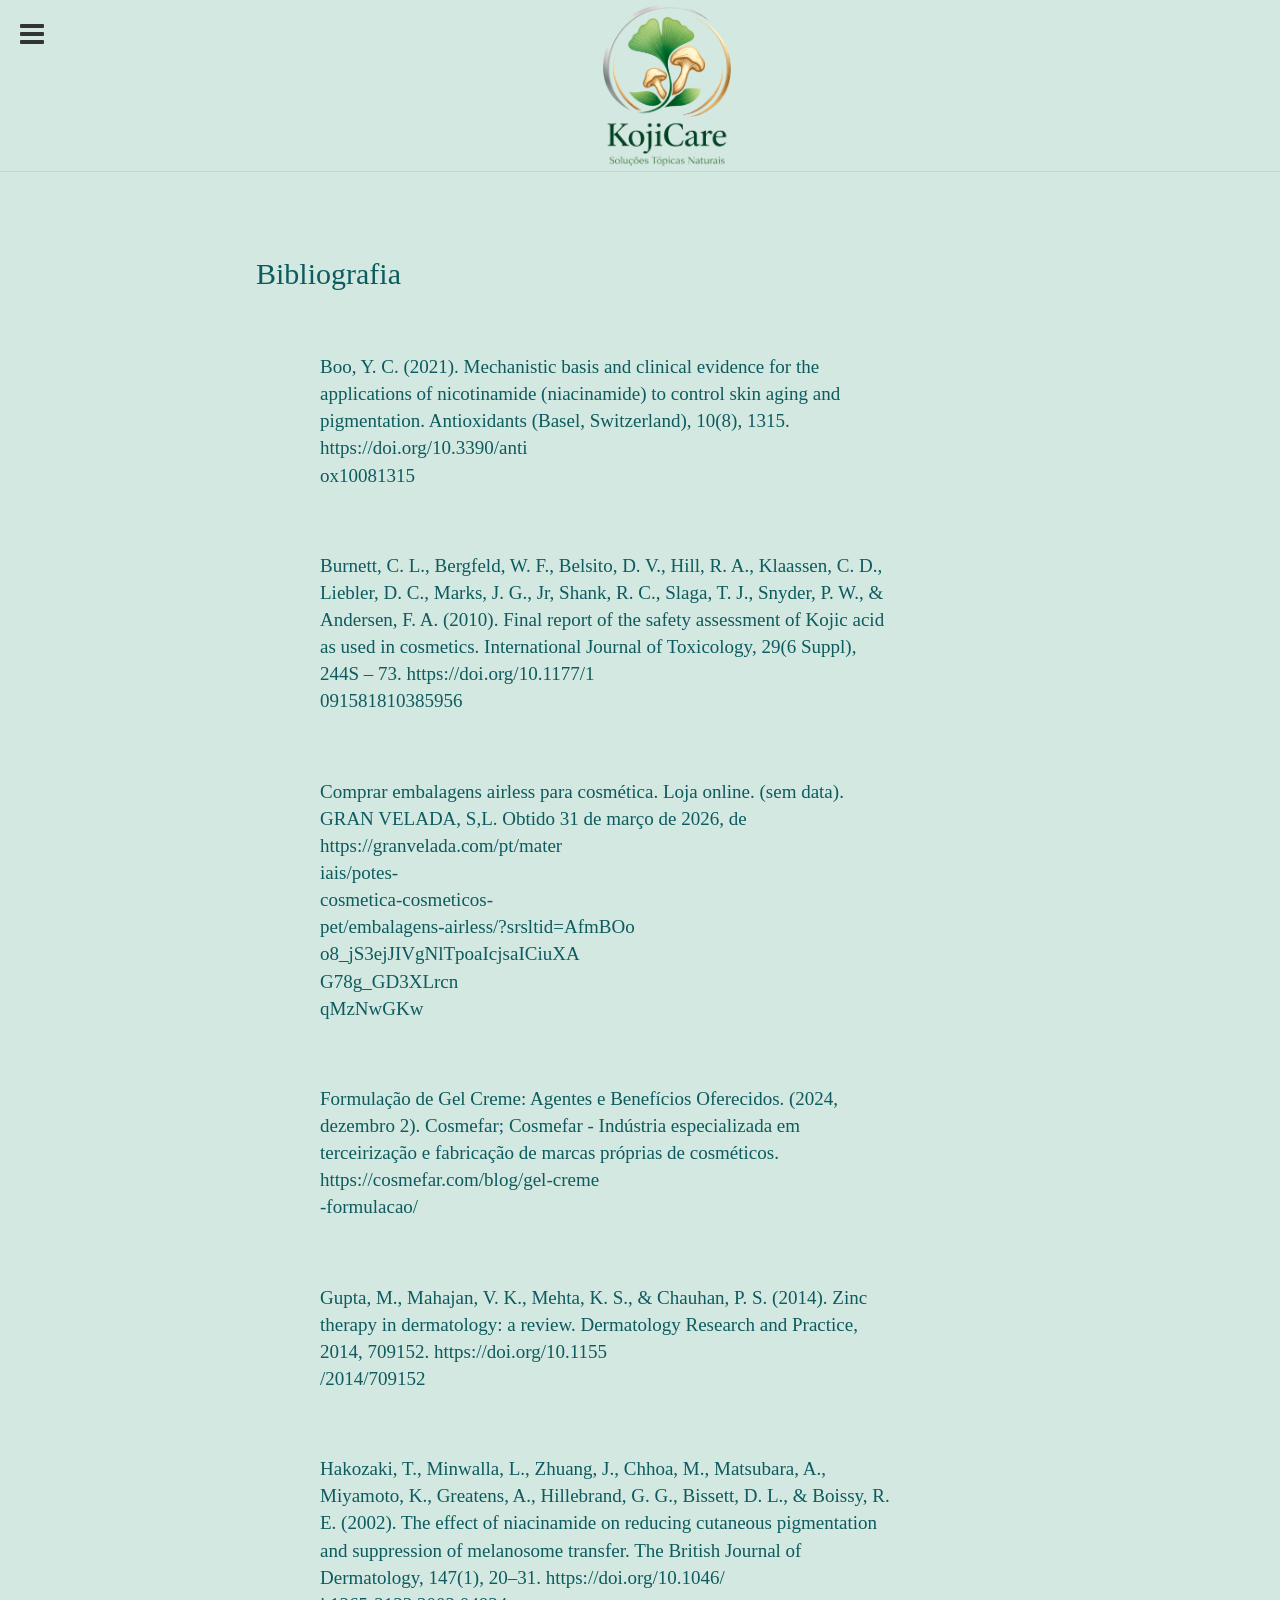
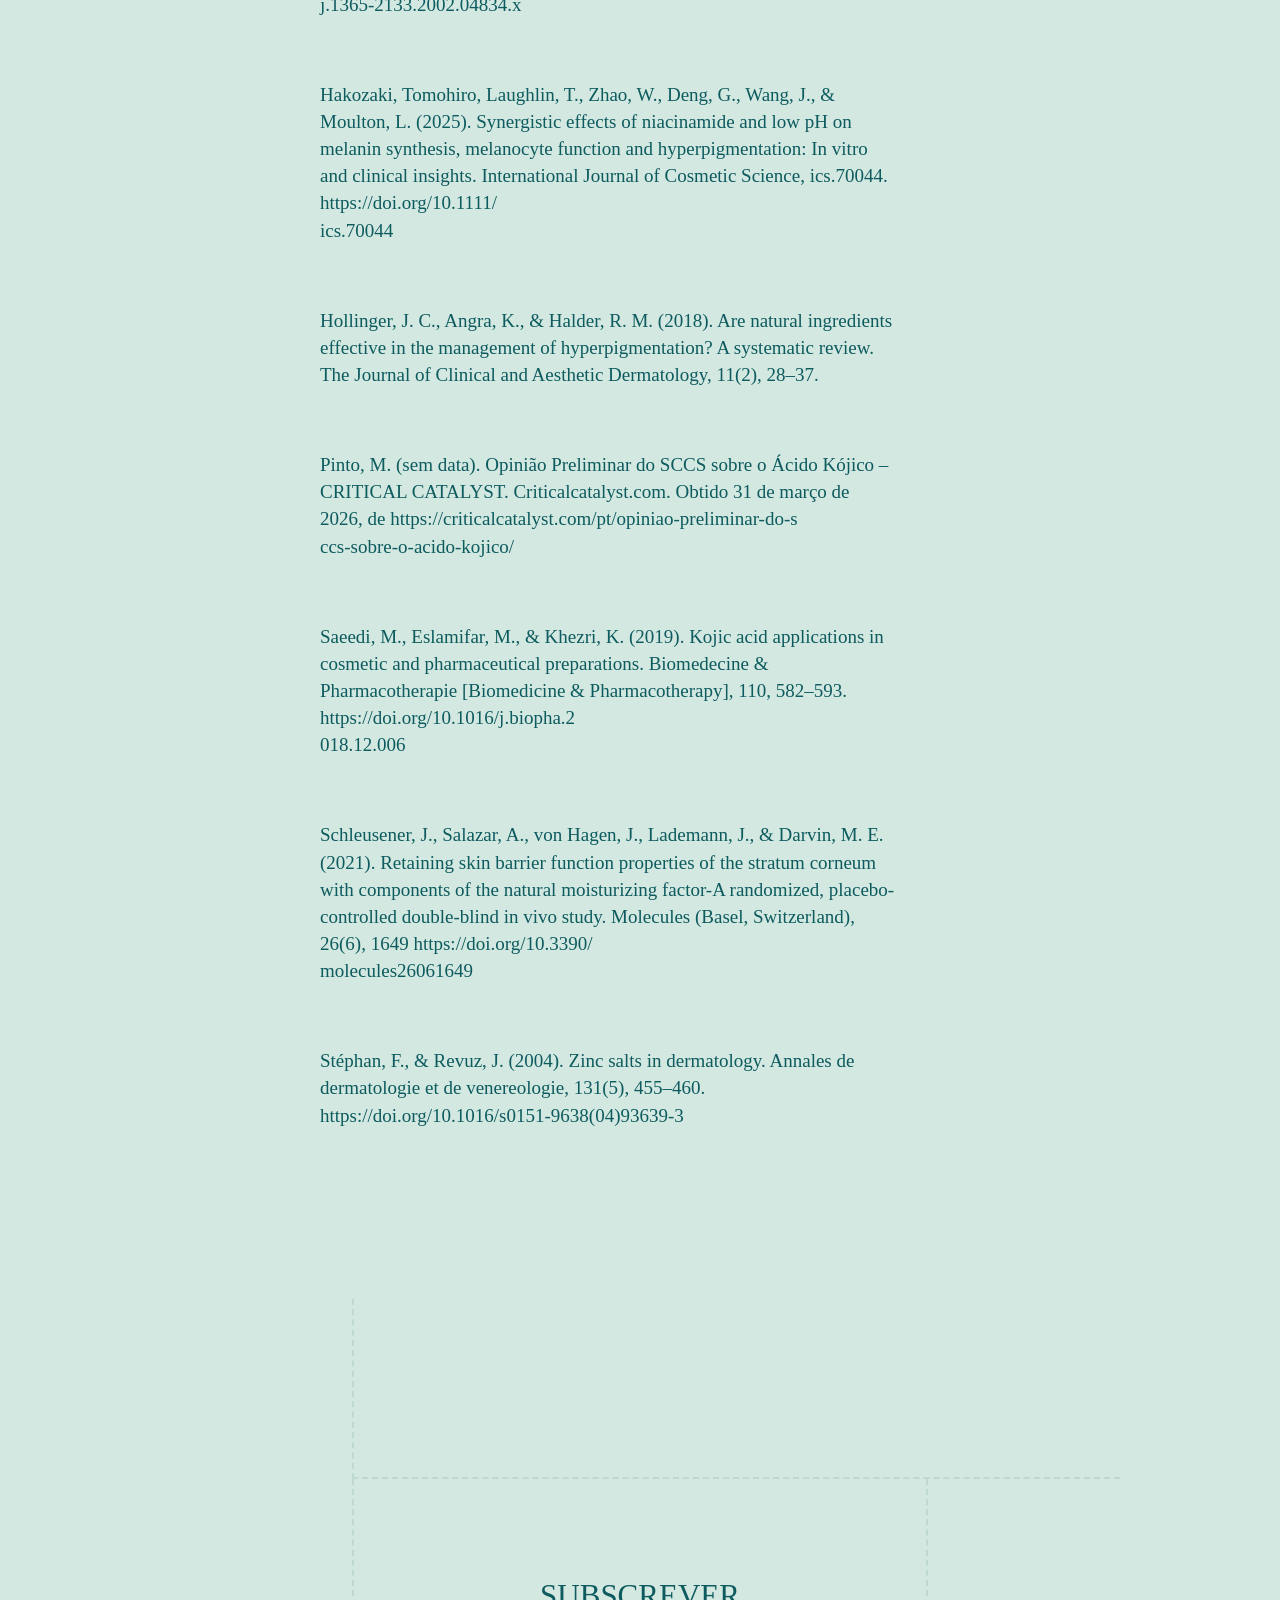
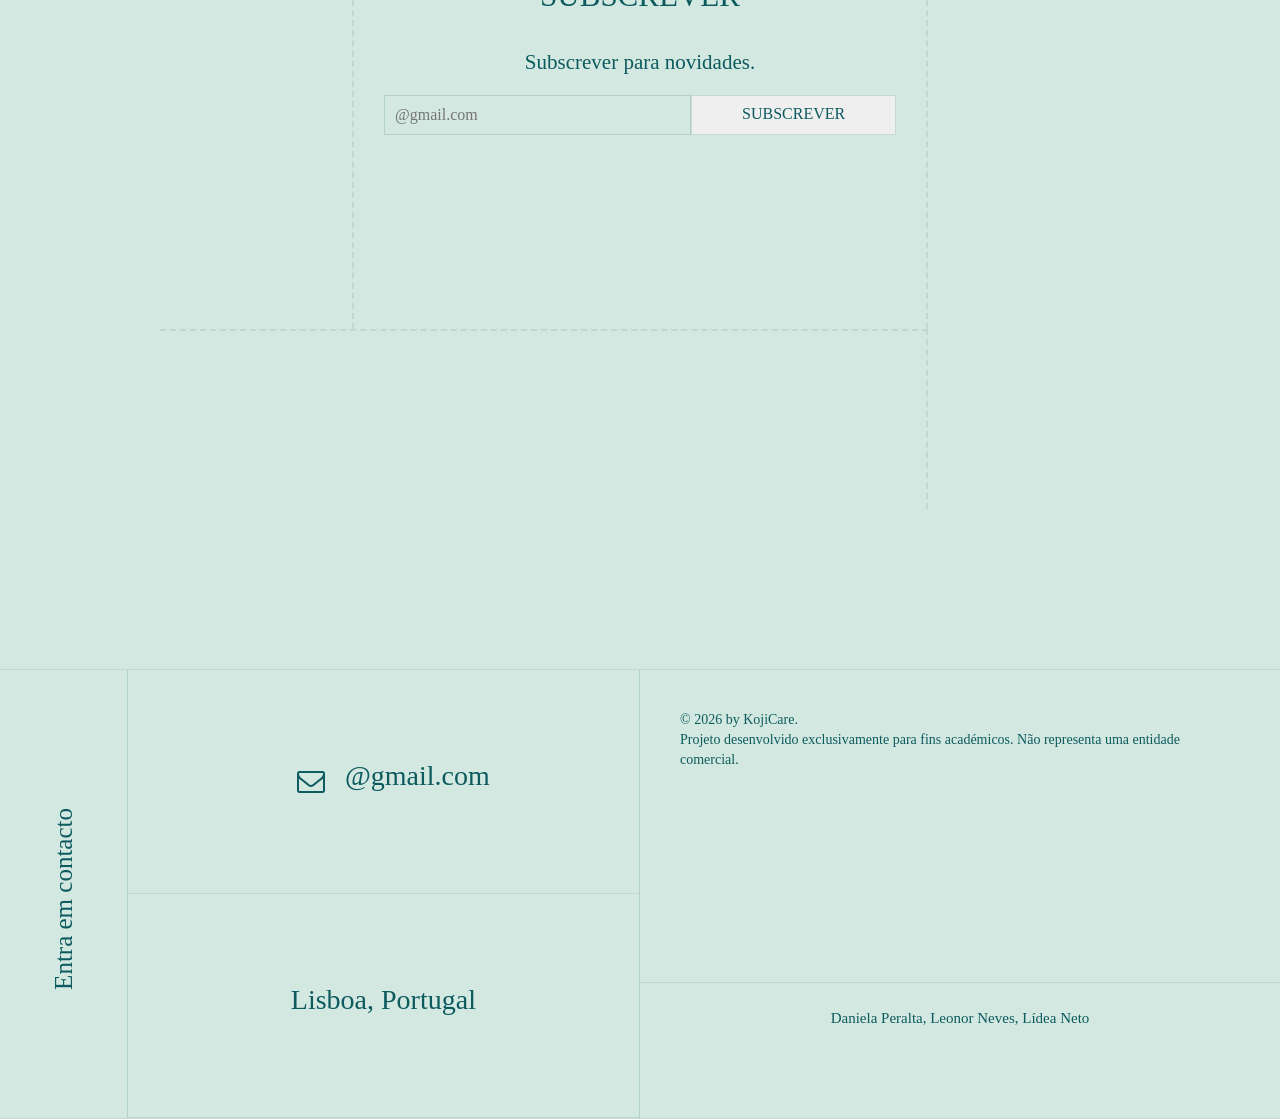
<file: bio.html>
<!DOCTYPE html>
<html>
<head>
    <title>Arc</title>
    <meta charset="utf-8">
    <link  rel="stylesheet" href="style.css">
    <meta name="viewport" content="width=device-width, initial-scale=1.0">
  
</head>
<body>



<link rel="stylesheet" href="https://maxcdn.bootstrapcdn.com/bootstrap/3.4.1/css/bootstrap.min.css">

<link rel="stylesheet" href="https://cdnjs.cloudflare.com/ajax/libs/font-awesome/4.7.0/css/font-awesome.min.css">

<script src="https://ajax.googleapis.com/ajax/libs/jquery/3.5.1/jquery.min.js"></script>


<script src="https://maxcdn.bootstrapcdn.com/bootstrap/3.4.1/js/bootstrap.min.js"></script>
 
  
<div class="mainbody">	
<div class="header">
    
		<div class="up">
      		<div class="fa fa-bars" id="open"></div>
      			<div class="brand">
      			<a href="index.html"><img  class="ui"  src="ChatGPT Image 2_04_2026, 03_53_23.png"></a>
      		</div>	
             
		</div>
           
		<div class="sidemenu"  id="mySidenav">
			<span class="fa fa-times" id="close"></span>
			
  				<a href="Descrição.html">Descrição técnica do produto</a>
  				<a href="ingredientes.html">Ingredientes</a>
  				<a href="produ.html">Produção</a>
                <a href="bio.html">Bibliografia</a>
  				<div class="copy">
  				<p>
  						© 2026 by KojiCare. <br> Projeto desenvolvido exclusivamente para fins académicos. Não representa uma entidade comercial.
  				</p>
  				
  			</div>
  		</div>
        
  		<div class="topcontent">
  		
  				</div>
  			</div>
              
  			<div class="lastconent">
               
  				
	</div>



       



  <div class="coco lo"style="  margin-top: 20%; ;">
      <h2  style="  margin-left: 20%; color:  #0d5b5f;"> Bibliografia</h2>
      <p style=" width: 45vw; margin-top: 7vh; margin-left: 25%; font-size: 19px; color:  #0d5b5f;">
				Boo, Y. C. (2021). Mechanistic basis and clinical evidence for the applications of nicotinamide (niacinamide) to control skin aging and pigmentation. Antioxidants (Basel, Switzerland), 10(8), 1315. https://doi.org/10.3390/anti<br>ox10081315
</p>
 <p style=" width: 45vw; margin-top: 7vh; margin-left: 25%; font-size: 19px; color:  #0d5b5f;">
				Burnett, C. L., Bergfeld, W. F., Belsito, D. V., Hill, R. A., Klaassen, C. D., Liebler, D. C., Marks, J. G., Jr, Shank, R. C., Slaga, T. J., Snyder, P. W., & Andersen, F. A. (2010). Final report of the safety assessment of Kojic acid as used in cosmetics. International Journal of Toxicology, 29(6 Suppl), 244S – 73. https://doi.org/10.1177/1<br>091581810385956</p>
 <p style=" width: 45vw; margin-top: 7vh; margin-left: 25%; font-size: 19px; color:  #0d5b5f;">
				Comprar embalagens airless para cosmética. Loja online. (sem data). GRAN VELADA, S,L. Obtido 31 de março de 2026, de https://granvelada.com/pt/mater<br>iais/potes-<br>cosmetica-cosmeticos-<br>pet/embalagens-airless/?srsltid=AfmBOo<br>o8_jS3ejJIVgNlTpoaIcjsaICiuXA<br>G78g_GD3XLrcn<br>qMzNwGKw
</p>
 <p style=" width: 45vw; margin-top: 7vh; margin-left: 25%; font-size: 19px; color:  #0d5b5f;">
				Formulação de Gel Creme: Agentes e Benefícios Oferecidos. (2024, dezembro 2). Cosmefar; Cosmefar - Indústria especializada em terceirização e fabricação de marcas próprias de cosméticos. https://cosmefar.com/blog/gel-creme<br>-formulacao/
</p>

 <p style=" width: 45vw; margin-top: 7vh; margin-left: 25%; font-size: 19px; color:  #0d5b5f;">
				Gupta, M., Mahajan, V. K., Mehta, K. S., & Chauhan, P. S. (2014). Zinc therapy in dermatology: a review. Dermatology Research and Practice, 2014, 709152. https://doi.org/10.1155<br>/2014/709152

</p>
<p style=" width: 45vw; margin-top: 7vh; margin-left: 25%; font-size: 19px; color:  #0d5b5f;">
				Hakozaki, T., Minwalla, L., Zhuang, J., Chhoa, M., Matsubara, A., Miyamoto, K., Greatens, A., Hillebrand, G. G., Bissett, D. L., & Boissy, R. E. (2002). The effect of niacinamide on reducing cutaneous pigmentation and suppression of melanosome transfer. The British Journal of Dermatology, 147(1), 20–31. https://doi.org/10.1046/<br>j.1365-2133.2002.04834.x


</p>

<p style=" width: 45vw; margin-top: 7vh; margin-left: 25%; font-size: 19px; color:  #0d5b5f;">
				Hakozaki, Tomohiro, Laughlin, T., Zhao, W., Deng, G., Wang, J., & Moulton, L. (2025). Synergistic effects of niacinamide and low pH on melanin synthesis, melanocyte function and hyperpigmentation: In vitro and clinical insights. International Journal of Cosmetic Science, ics.70044. https://doi.org/10.1111/<br>ics.70044

</p>

<p style=" width: 45vw; margin-top: 7vh; margin-left: 25%; font-size: 19px; color:  #0d5b5f;">
			Hollinger, J. C., Angra, K., & Halder, R. M. (2018). Are natural ingredients effective in the management of hyperpigmentation? A systematic review. The Journal of Clinical and Aesthetic Dermatology, 11(2), 28–37.
</p>

<p style=" width: 45vw; margin-top: 7vh; margin-left: 25%; font-size: 19px; color:  #0d5b5f;">
			Pinto, M. (sem data). Opinião Preliminar do SCCS sobre o Ácido Kójico – CRITICAL CATALYST. Criticalcatalyst.com. Obtido 31 de março de 2026, de https://criticalcatalyst.com/pt/opiniao-preliminar-do-s<br>ccs-sobre-o-acido-kojico/

</p>
<p style=" width: 45vw; margin-top: 7vh; margin-left: 25%; font-size: 19px; color:  #0d5b5f;">
			Saeedi, M., Eslamifar, M., & Khezri, K. (2019). Kojic acid applications in cosmetic and pharmaceutical preparations. Biomedecine & Pharmacotherapie [Biomedicine & Pharmacotherapy], 110, 582–593. https://doi.org/10.1016/j.biopha.2<br>018.12.006


</p>

<p style=" width: 45vw; margin-top: 7vh; margin-left: 25%; font-size: 19px; color:  #0d5b5f;">
			Schleusener, J., Salazar, A., von Hagen, J., Lademann, J., & Darvin, M. E. (2021). Retaining skin barrier function properties of the stratum corneum with components of the natural moisturizing factor-A randomized, placebo-controlled double-blind in vivo study. Molecules (Basel, Switzerland), 26(6), 1649 https://doi.org/10.3390/<br>molecules26061649


</p>

<p style=" width: 45vw; margin-top: 7vh; margin-left: 25%; font-size: 19px; color:  #0d5b5f;">
			Stéphan, F., & Revuz, J. (2004). Zinc salts in dermatology. Annales de dermatologie et de venereologie, 131(5), 455–460. https://doi.org/10.1016/s0151-9638(04)93639-3


</p>
</div>

  

<!-- --------------------------------------------------NEWS LETTER--------------------------------------------------------- -->
<div class="newsletter">
	<div class="newsleft">
		<div class="insideleft">
			<div></div>
			<div></div>
		</div>
		<div class="insideleft1">
			<div></div>
			<div>
				<h2>SUBSCREVER</h2>
				<span>Subscrever para novidades.
				</span>
				<div>
					<input type="text" name="text1" placeholder="@gmail.com">
					<button>SUBSCREVER</button>
				</div>
			</div>
			<div></div>
		</div>
		<div class="insideleft2">
			<div></div>
			<div></div>
		</div>
	</div>
</div>

<!-- --------------------------------------------------FOOTER--------------------------------------------------------- -->
<div class="footer">
	<div class="footerleft">
		<div class="lefthead">
			<h2 style=" font-size: 25px;">
				Entra em contacto
			</h2>
		</div>
		<div class="leftmain">
			<div>
				<span class="fa fa-envelope-o"></span>
				<p>@gmail.com</p>
			</div>
			<div>
				
				<p>Lisboa, Portugal</p>
			</div>
		</div>

	</div>
	<div class="footerright">
		<div style="color: #0d5b5f; font-family: Calibri; " class="footerlink">
			© 2026 by KojiCare. <br> Projeto desenvolvido exclusivamente para fins académicos. Não representa uma entidade comercial. 

 
		</div>
		<div class="social">
			 <p style="color: #0d5b5f; font-family: Calibri; font-size: 15px;">Daniela Peralta, Leonor Neves, Lídea Neto </p>
		</div>
	</div>
</div>



<button onclick="topFunction()" id="myBtn" class="myBtn" title="Go to top"><span class="fa fa-chevron-up"></span></button>
</div>






<script  src="script.js"></script>

</body>
</html>
</file>
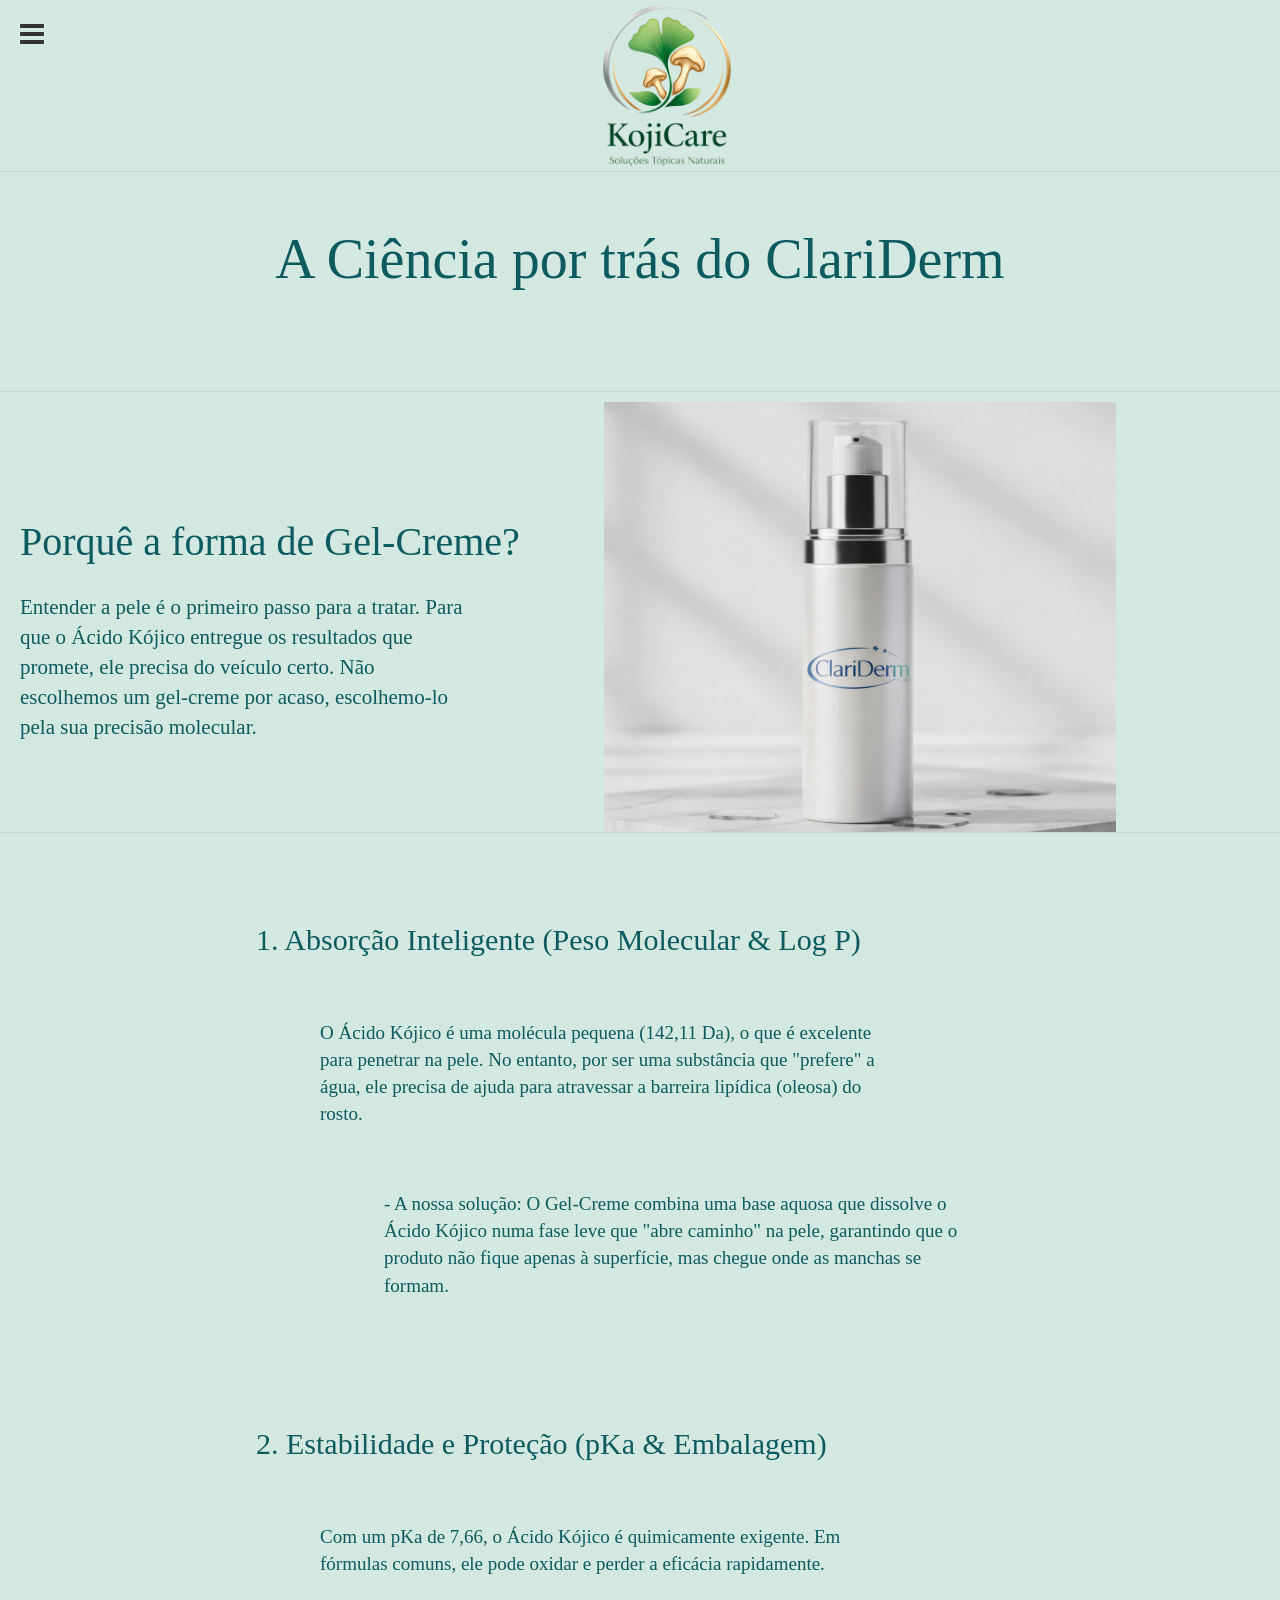
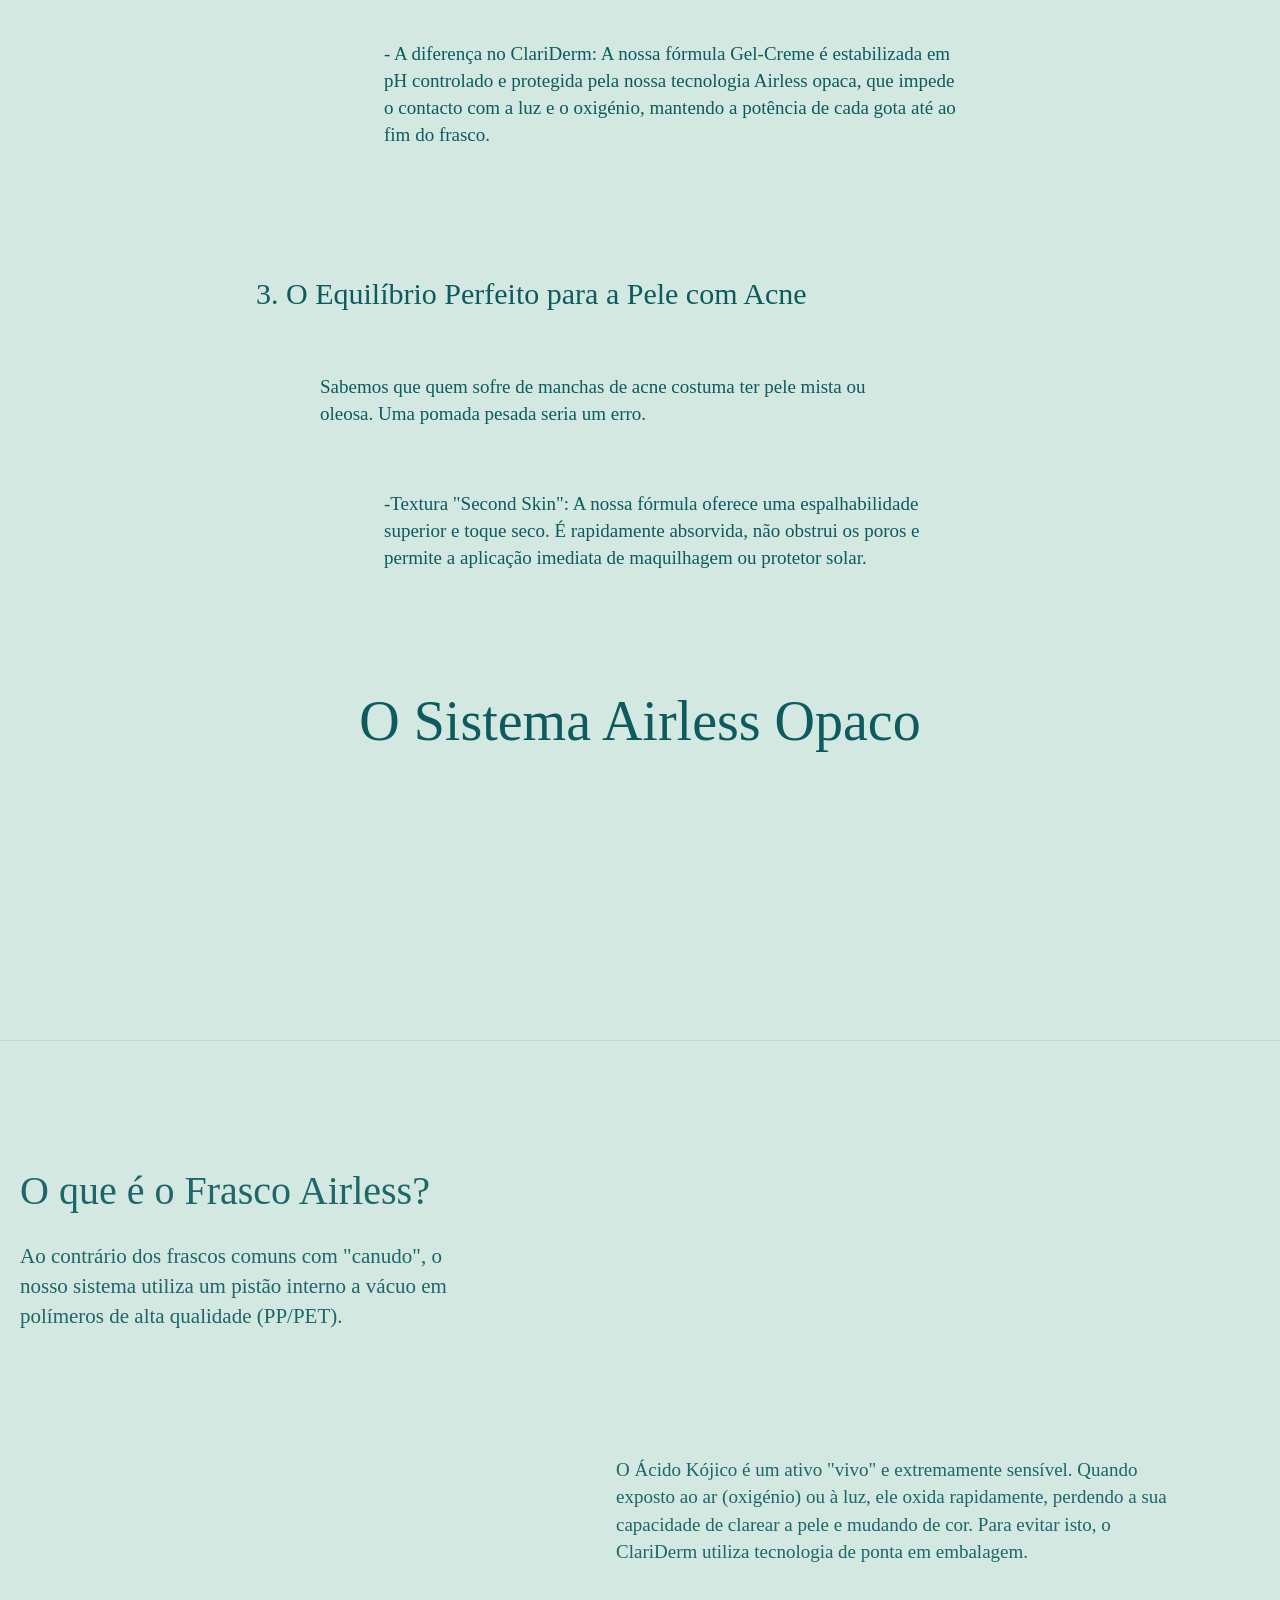
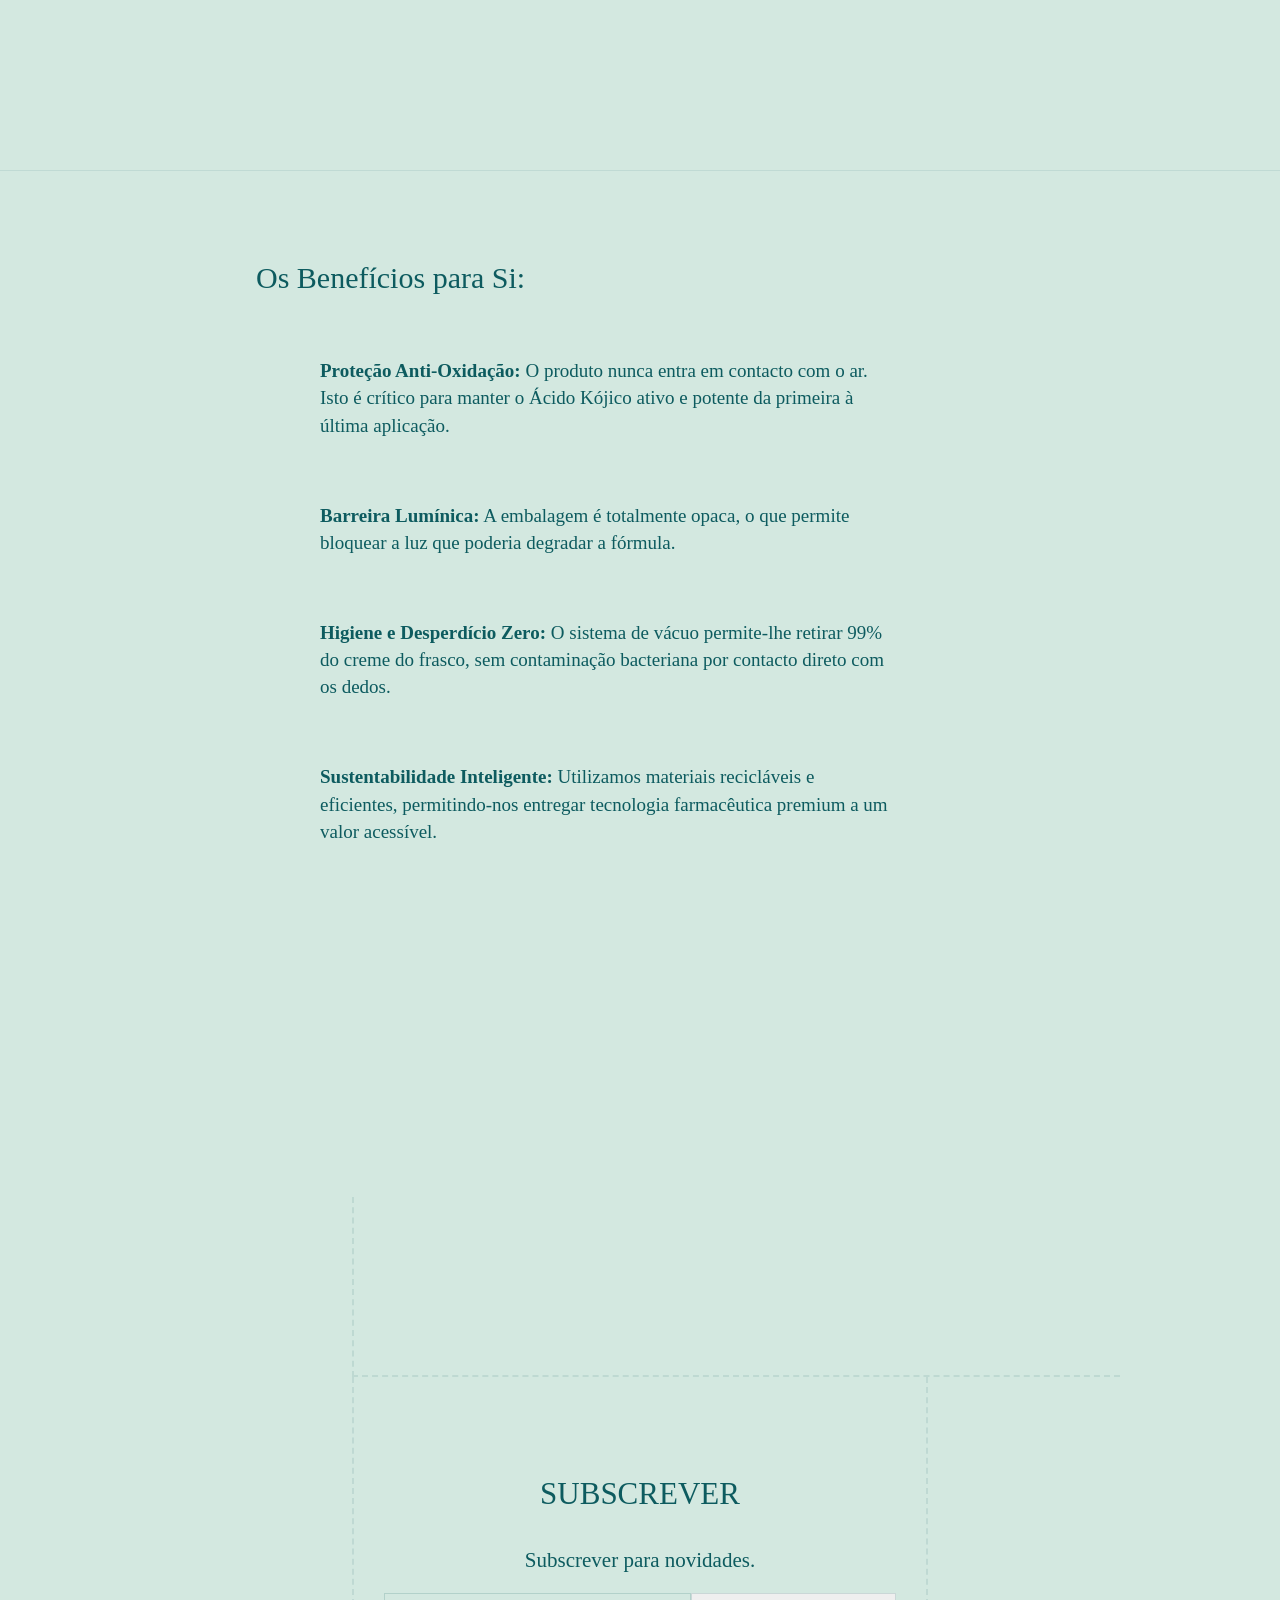
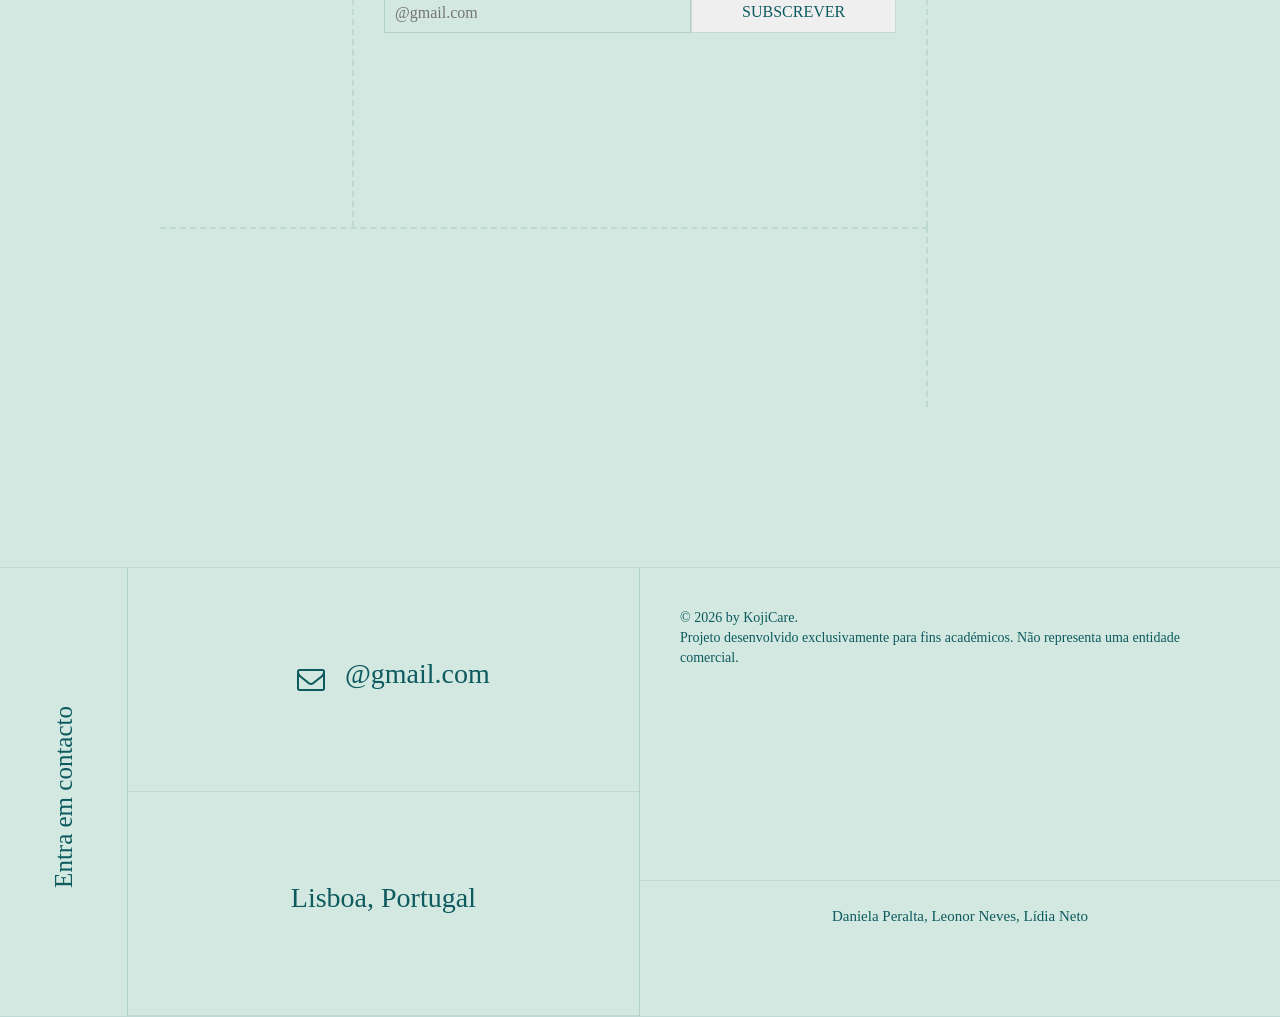
<file: Descrição.html>
<!DOCTYPE html>
<html>
<head>
    <title>Arc</title>
    <meta charset="utf-8">
    <link  rel="stylesheet" href="style.css">
    <meta name="viewport" content="width=device-width, initial-scale=1.0">
  
</head>
<body>



<link rel="stylesheet" href="https://maxcdn.bootstrapcdn.com/bootstrap/3.4.1/css/bootstrap.min.css">

<link rel="stylesheet" href="https://cdnjs.cloudflare.com/ajax/libs/font-awesome/4.7.0/css/font-awesome.min.css">

<script src="https://ajax.googleapis.com/ajax/libs/jquery/3.5.1/jquery.min.js"></script>


<script src="https://maxcdn.bootstrapcdn.com/bootstrap/3.4.1/js/bootstrap.min.js"></script>
 
  
<div class="mainbody">	
<div class="header">
    
		<div class="up">
      		<div class="fa fa-bars" id="open"></div>
      			<div class="brand">
      			<a href="index.html"><img  class="ui"  src="ChatGPT Image 2_04_2026, 03_53_23.png"></a>
      		</div>	
             
		</div>
           
		<div class="sidemenu"  id="mySidenav">
			<span class="fa fa-times" id="close"></span>
  				
  				<a href="Descrição.html">Descrição técnica do produto</a>
  				<a href="ingredientes.html">Ingredientes</a>
  				<a href="produ.html">Produção</a>
                <a href="bio.html">Bibliografia</a>
  				<div class="copy">
  				<p>
  						© 2026 by KojiCare. <br> Projeto desenvolvido exclusivamente para fins académicos. Não representa uma entidade comercial.
  				</p>
  				
  			</div>
  		</div>
        
  		<div class="topcontent">
  		
  				</div>
  			</div>
              
  			<div class="lastconent">
               
  				
	</div>



       


	<div class="services" id="services">
		<h1 class="" style=" margin-top: 10%; ">A Ciência por trás do ClariDerm</h1>
		<div class="structured ser ">
				<div class="rightpara">
					<h2> Porquê a forma de Gel-Creme?</h2>
				<p style=" width: 35vw; ">
				Entender a pele é o primeiro passo para a tratar. Para que o Ácido Kójico entregue os resultados que promete, ele precisa do veículo certo. Não escolhemos um gel-creme por acaso, escolhemo-lo pela sua precisão molecular.
			</p>
					
				</div>
				<div class="leftimg1"></div>
		</div>

  <div class="coco">
      <h2  style="  margin-left: 20%; color:  #0d5b5f;"> 1. Absorção Inteligente (Peso Molecular & Log P)</h2>
      <p style=" width: 45vw; margin-top: 7vh; margin-left: 25%; font-size: 19px; color:  #0d5b5f;">
				O Ácido Kójico é uma molécula pequena (142,11 Da), o que é excelente para penetrar na pele. No entanto, por ser uma substância que "prefere" a água, ele precisa de ajuda para atravessar a barreira lipídica (oleosa) do rosto.

			</p>

            <p style=" width: 45vw; margin-top: 7vh; margin-left: 30%; font-size: 19px; color:  #0d5b5f;">
				- A nossa solução: O Gel-Creme combina uma base aquosa que dissolve o Ácido Kójico numa fase leve que "abre caminho" na pele, garantindo que o produto não fique apenas à superfície, mas chegue onde as manchas se formam.


			</p>


              <h2  style="  margin-left: 20%; color:  #0d5b5f; margin-top: 10%;"> 2. Estabilidade e Proteção (pKa & Embalagem)
</h2>
      <p style=" width: 45vw; margin-top: 7vh; margin-left: 25%; font-size: 19px; color:  #0d5b5f;">
				Com um pKa de 7,66, o Ácido Kójico é quimicamente exigente. Em fórmulas comuns, ele pode oxidar e perder a eficácia rapidamente.


			</p>

            <p style=" width: 45vw; margin-top: 7vh; margin-left: 30%; font-size: 19px; color:  #0d5b5f;">
				- A diferença no ClariDerm: A nossa fórmula Gel-Creme é estabilizada em pH controlado e protegida pela nossa tecnologia Airless opaca, que impede o contacto com a luz e o oxigénio, mantendo a potência de cada gota até ao fim do frasco.


			</p>

             <h2  style="  margin-left: 20%; color:  #0d5b5f; margin-top: 10%;"> 3. O Equilíbrio Perfeito para a Pele com Acne
</h2>
      <p style=" width: 45vw; margin-top: 7vh; margin-left: 25%; font-size: 19px; color:  #0d5b5f;">
				Sabemos que quem sofre de manchas de acne costuma ter pele mista ou oleosa. Uma pomada pesada seria um erro.


			</p>

            <p style=" width: 45vw; margin-top: 7vh; margin-left: 30%; font-size: 19px; color:  #0d5b5f;">
				-Textura "Second Skin": A nossa fórmula oferece uma espalhabilidade superior e toque seco. É rapidamente absorvida, não obstrui os poros e permite a aplicação imediata de maquilhagem ou protetor solar.


			</p>


  </div>


  
<div class="services" id="services">
		<h1 class="fadee">O Sistema Airless Opaco</h1>
		<div class="structured ser fade">
				<div class="rightpara">
					<h2>O que é o Frasco Airless?</h2>
				<p style=" width: 35vw; ">
				Ao contrário dos frascos comuns com "canudo", o nosso sistema utiliza um pistão interno a vácuo em polímeros de alta qualidade (PP/PET).

			</p>
				
				</div>
				<p style=" width: 45vw; margin-top: 45vh; margin-left: 10%; font-size: 19px; color:  #0d5b5f; font-family: calibri; ">
				O Ácido Kójico é um ativo "vivo" e extremamente sensível. Quando exposto ao ar (oxigénio) ou à luz, ele oxida rapidamente, perdendo a sua capacidade de clarear a pele e mudando de cor. Para evitar isto, o ClariDerm utiliza tecnologia de ponta em embalagem.

			</p>
		</div>


        <div class="coco">
      <h2  style="  margin-left: 20%; color:  #0d5b5f;"> Os Benefícios para Si:
</h2>
      <p style=" width: 45vw; margin-top: 7vh; margin-left: 25%; font-size: 19px; color:  #0d5b5f;">
				<strong>Proteção Anti-Oxidação:</strong> O produto nunca entra em contacto com o ar. Isto é crítico para manter o Ácido Kójico ativo e potente da primeira à última aplicação.
			</p>

  <p style=" width: 45vw; margin-top: 7vh; margin-left: 25%; font-size: 19px; color:  #0d5b5f;">
				<strong>Barreira Lumínica:</strong> A embalagem é totalmente opaca, o que permite bloquear a luz que poderia degradar a fórmula.
			</p>

              <p style=" width: 45vw; margin-top: 7vh; margin-left: 25%; font-size: 19px; color:  #0d5b5f;">
				<strong>Higiene e Desperdício Zero:</strong> O sistema de vácuo permite-lhe retirar 99% do creme do frasco, sem contaminação bacteriana por contacto direto com os dedos.
			</p>

                <p style=" width: 45vw; margin-top: 7vh; margin-left: 25%; font-size: 19px; color:  #0d5b5f; margin-bottom: 15%;">
				<strong>Sustentabilidade Inteligente:</strong> Utilizamos materiais recicláveis e eficientes, permitindo-nos entregar tecnologia farmacêutica premium a um valor acessível.

			</p>
          
</div>

</div>




<!-- --------------------------------------------------NEWS LETTER--------------------------------------------------------- -->
<div class="newsletter">
	<div class="newsleft">
		<div class="insideleft">
			<div></div>
			<div></div>
		</div>
		<div class="insideleft1">
			<div></div>
			<div>
				<h2>SUBSCREVER</h2>
				<span>Subscrever para novidades.
				</span>
				<div>
					<input type="text" name="text1" placeholder="@gmail.com">
					<button>SUBSCREVER</button>
				</div>
			</div>
			<div></div>
		</div>
		<div class="insideleft2">
			<div></div>
			<div></div>
		</div>
	</div>
</div>

<!-- --------------------------------------------------FOOTER--------------------------------------------------------- -->
<div class="footer">
	<div class="footerleft">
		<div class="lefthead">
			<h2 style=" font-size: 25px;">
				Entra em contacto
			</h2>
		</div>
		<div class="leftmain">
			<div>
				<span class="fa fa-envelope-o"></span>
				<p>@gmail.com</p>
			</div>
			<div>
				
				<p>Lisboa, Portugal</p>
			</div>
		</div>

	</div>
	<div class="footerright">
		<div style="color: #0d5b5f; font-family: Calibri; " class="footerlink">
			© 2026 by KojiCare. <br> Projeto desenvolvido exclusivamente para fins académicos. Não representa uma entidade comercial. 

 
		</div>
		<div class="social">
			 <p style="color: #0d5b5f; font-family: Calibri; font-size: 15px;">Daniela Peralta, Leonor Neves, Lídia Neto </p>
		</div>
	</div>
</div>



<button onclick="topFunction()" id="myBtn" class="myBtn" title="Go to top"><span class="fa fa-chevron-up"></span></button>
</div>






<script  src="script.js"></script>

</body>
</html>
</file>
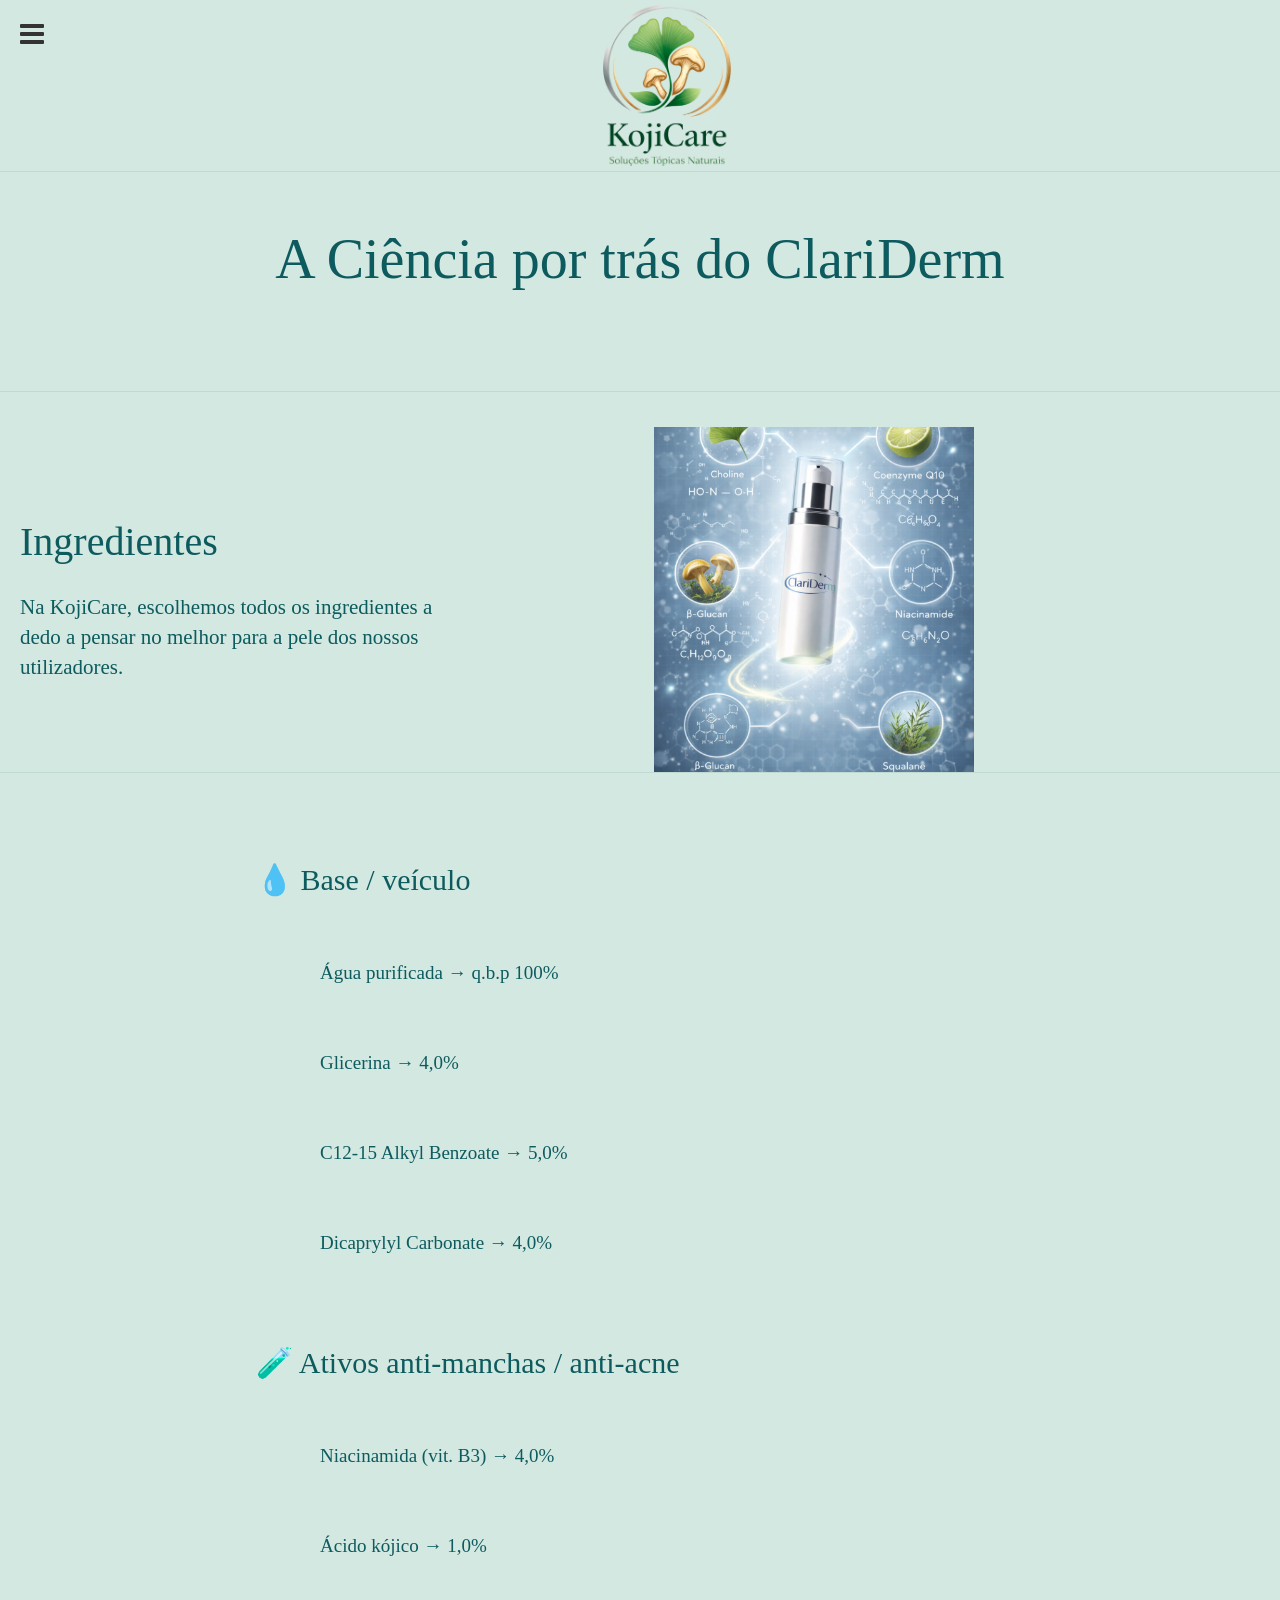
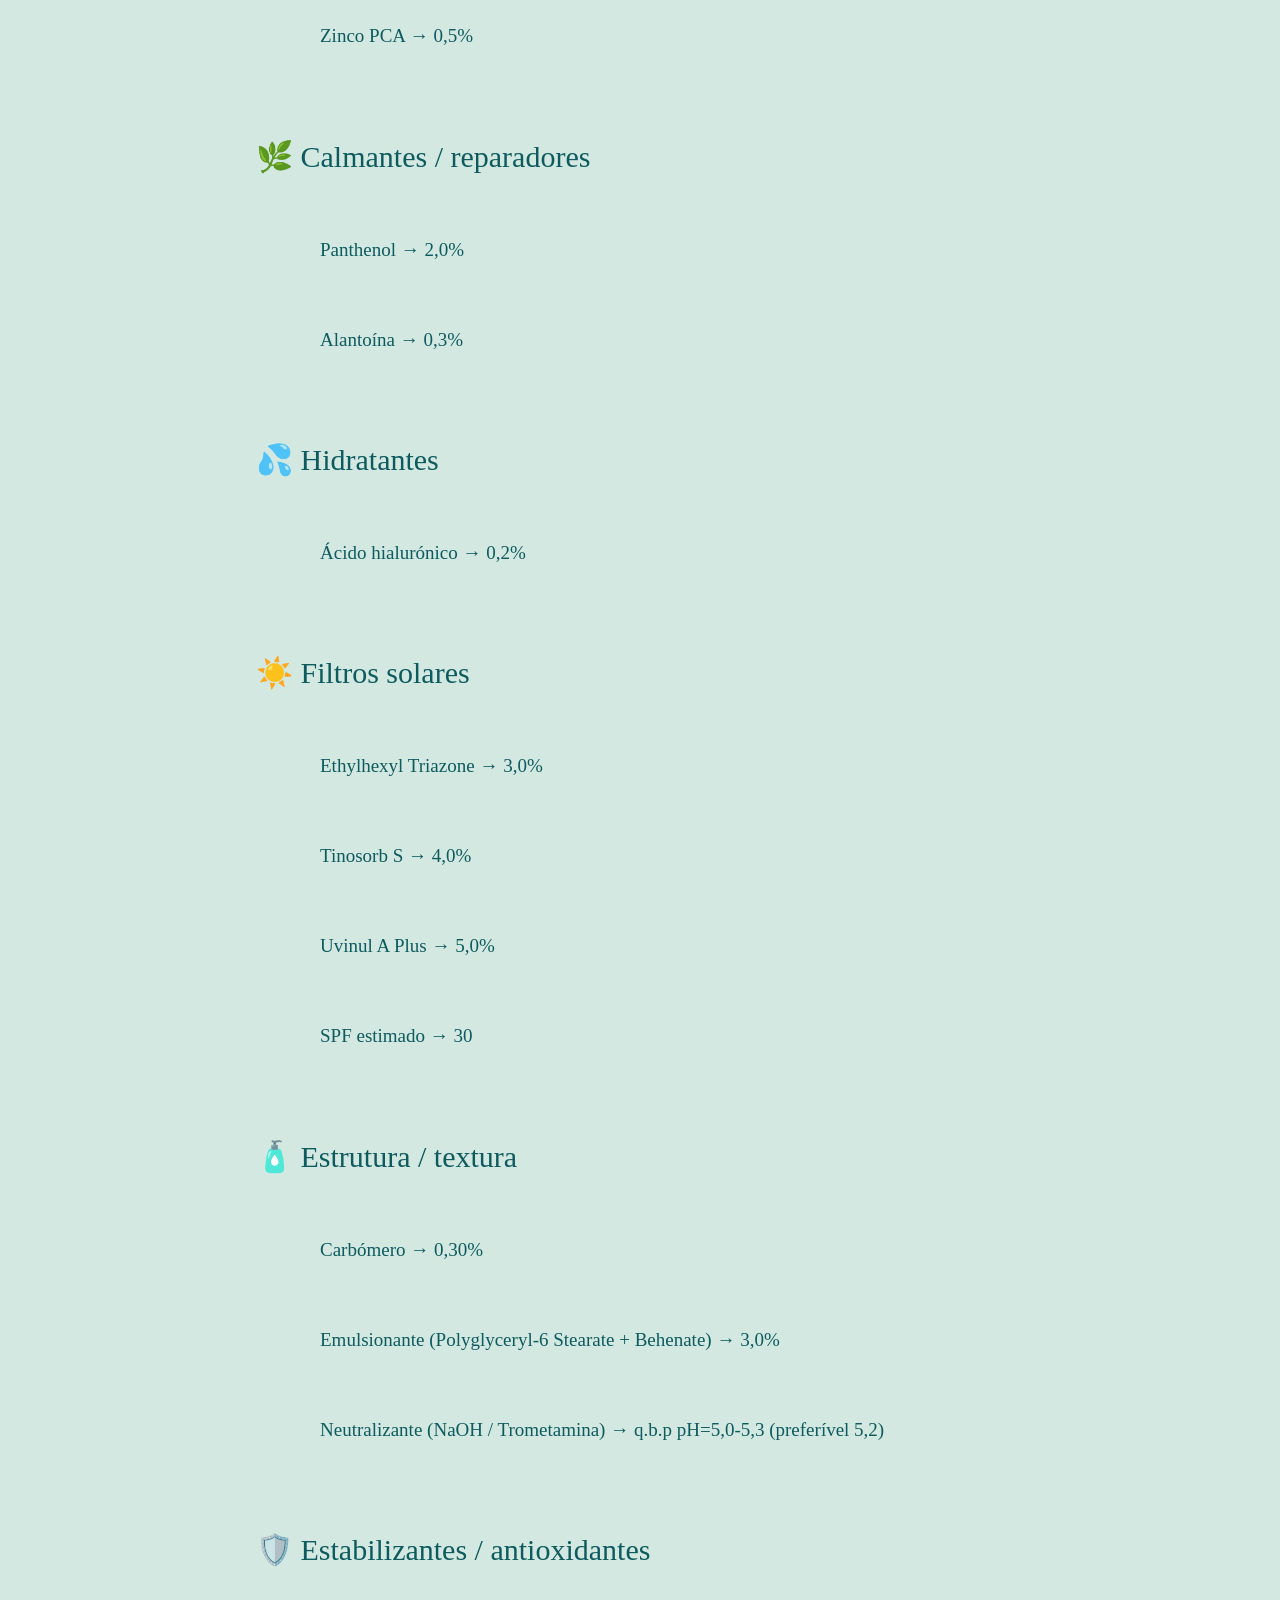
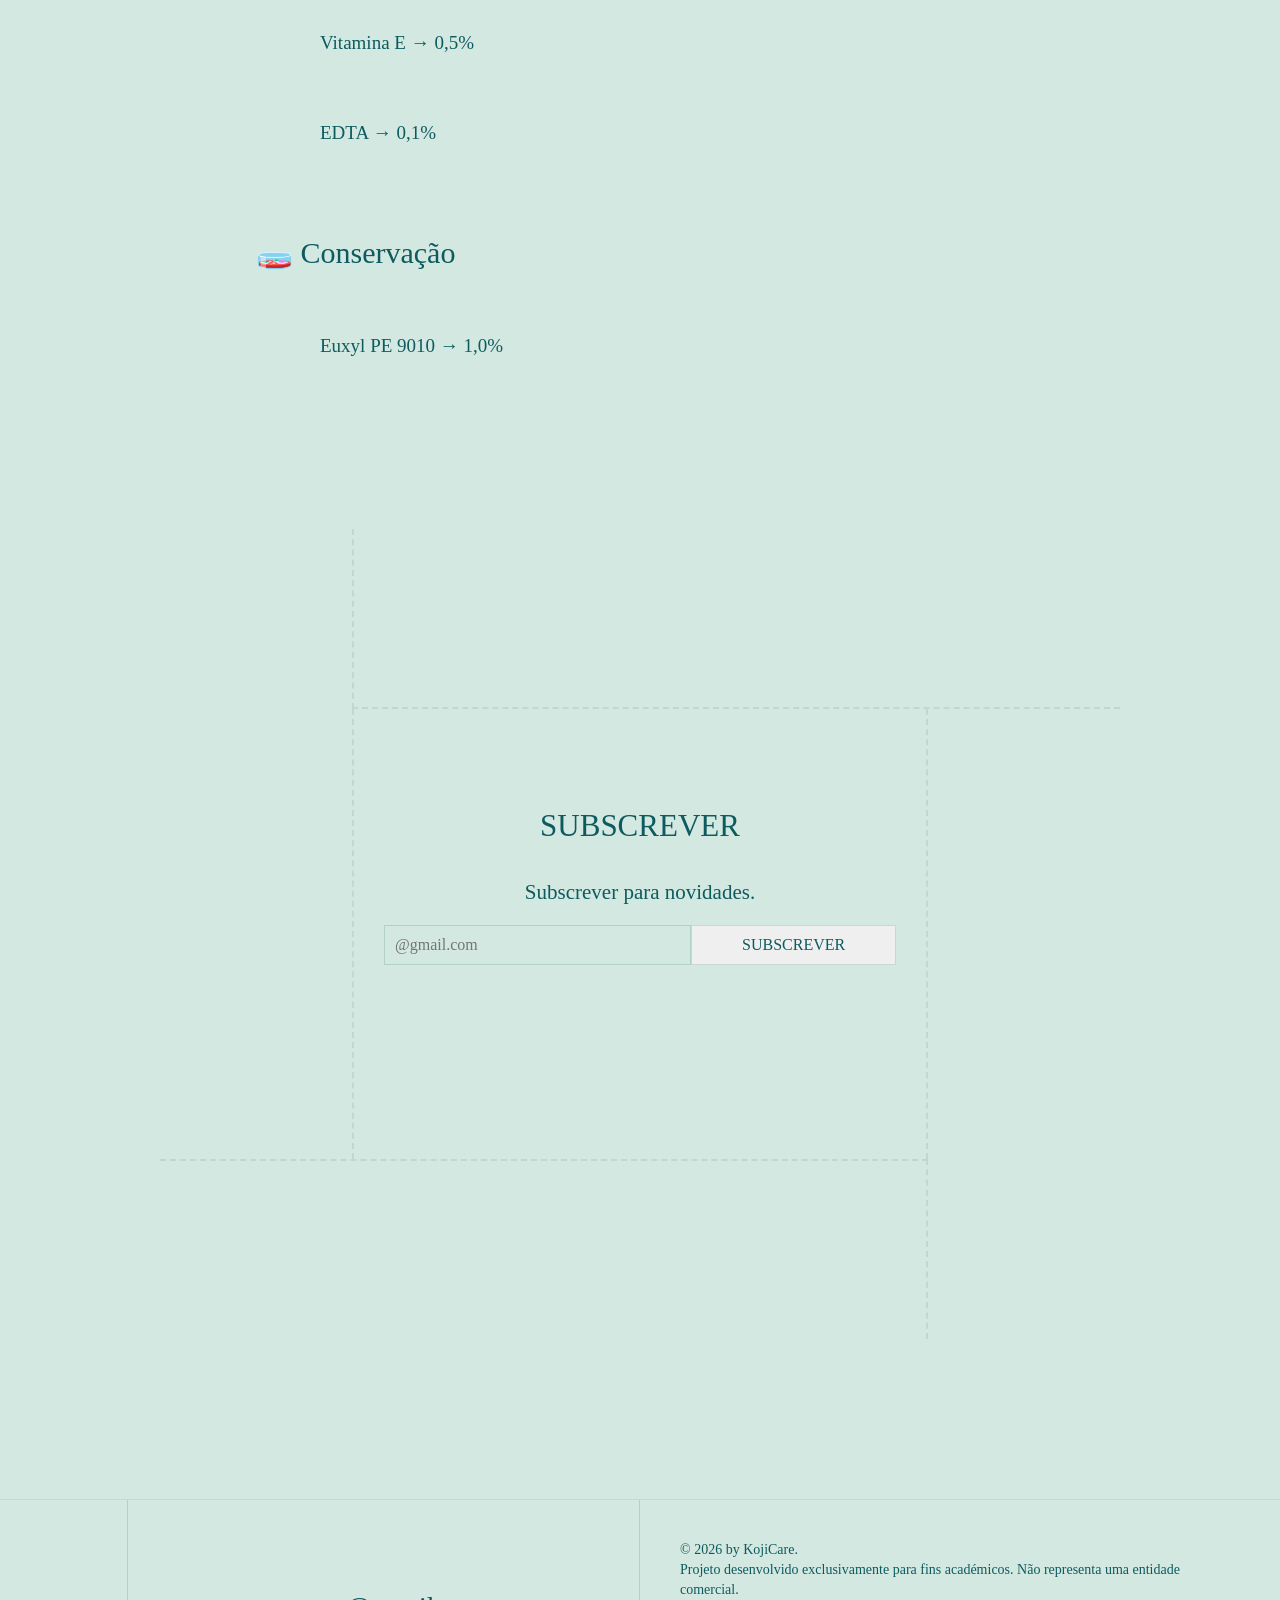
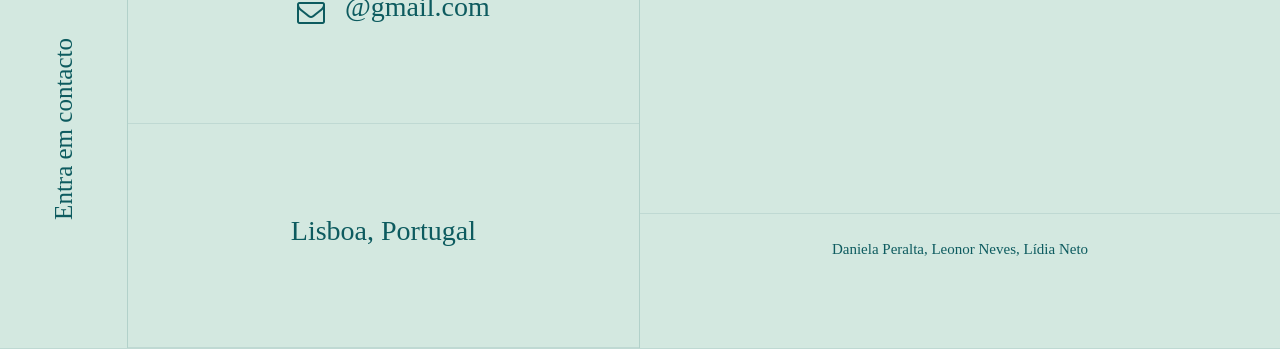
<file: ingredientes.html>
<!DOCTYPE html>
<html>
<head>
    <title>Funjicare</title>
    <meta charset="utf-8">
    <link  rel="stylesheet" href="style.css">
    <meta name="viewport" content="width=device-width, initial-scale=1.0">
  
</head>
<body>



<link rel="stylesheet" href="https://maxcdn.bootstrapcdn.com/bootstrap/3.4.1/css/bootstrap.min.css">

<link rel="stylesheet" href="https://cdnjs.cloudflare.com/ajax/libs/font-awesome/4.7.0/css/font-awesome.min.css">

<script src="https://ajax.googleapis.com/ajax/libs/jquery/3.5.1/jquery.min.js"></script>


<script src="https://maxcdn.bootstrapcdn.com/bootstrap/3.4.1/js/bootstrap.min.js"></script>
 
  
<div class="mainbody">	
<div class="header">
    
		<div class="up">
      		<div class="fa fa-bars" id="open"></div>
      			<div class="brand">
      			<a href="index.html"><img  class="ui"  src="ChatGPT Image 2_04_2026, 03_53_23.png"></a>
      		</div>	
             
		</div>
           
		<div class="sidemenu"  id="mySidenav">
			<span class="fa fa-times" id="close"></span>
				
  				
  				<a href="Descrição.html">Descrição técnica do produto</a>
  				<a href="ingredientes.html">Ingredientes</a>
  				<a href="produ.html">Produção</a>
                <a href="bio.html">Bibliografia</a>
  				<div class="copy">
  				<p>
  						© 2026 by KojiCare. <br> Projeto desenvolvido exclusivamente para fins académicos. Não representa uma entidade comercial.
  				</p>
  				
  			</div>
  		</div>
        
  		<div class="topcontent">
  		
  				</div>
  			</div>
              
  			<div class="lastconent">
               
  				
	</div>



       


	<div class="services" id="services">
		<h1 class="" style=" margin-top: 10%; ">A Ciência por trás do ClariDerm</h1>
		<div class="structured ser ">
				<div class="rightpara">
					<h2> Ingredientes</h2>
				<p style=" width: 35vw; ">
				Na KojiCare, escolhemos todos os ingredientes a dedo a pensar no melhor para a pele dos nossos utilizadores.
			</p>
					
				</div>
				<div class="leftimg111"></div>
		</div>

  <div class="coco">
      <h2  style="  margin-left: 20%; color:  #0d5b5f;"> 💧 Base / veículo</h2>
      <p style=" width: 45vw; margin-top: 7vh; margin-left: 25%; font-size: 19px; color:  #0d5b5f;">
				Água purificada → q.b.p 100%</p>
 <p style=" width: 45vw; margin-top: 7vh; margin-left: 25%; font-size: 19px; color:  #0d5b5f;">
				Glicerina → 4,0%</p>
 <p style=" width: 45vw; margin-top: 7vh; margin-left: 25%; font-size: 19px; color:  #0d5b5f;">
				C12-15 Alkyl Benzoate → 5,0%</p>
 <p style=" width: 45vw; margin-top: 7vh; margin-left: 25%; font-size: 19px; color:  #0d5b5f;">
				Dicaprylyl Carbonate → 4,0%</p>

</div>

  <div class="coco">
  
                 <h2  style="  margin-left: 20%; color:  #0d5b5f;">🧪 Ativos anti-manchas / anti-acne</h2>
      <p style=" width: 45vw; margin-top: 7vh; margin-left: 25%; font-size: 19px; color:  #0d5b5f;">
				Niacinamida (vit. B3) → 4,0%</p>
 <p style=" width: 45vw; margin-top: 7vh; margin-left: 25%; font-size: 19px; color:  #0d5b5f;">
				Ácido kójico → 1,0%</p>
 <p style=" width: 45vw; margin-top: 7vh; margin-left: 25%; font-size: 19px; color:  #0d5b5f;">
				Zinco PCA → 0,5%</p>
				  

</div>

 <div class="coco">
  
                 <h2  style="  margin-left: 20%; color:  #0d5b5f;">🌿 Calmantes / reparadores</h2>
      <p style=" width: 45vw; margin-top: 7vh; margin-left: 25%; font-size: 19px; color:  #0d5b5f;">
				Panthenol → 2,0%</p>
 <p style=" width: 45vw; margin-top: 7vh; margin-left: 25%; font-size: 19px; color:  #0d5b5f;">
				Alantoína → 0,3%</p>
				  

</div>

 <div class="coco">
  
                 <h2  style="  margin-left: 20%; color:  #0d5b5f;">💦 Hidratantes</h2>
      <p style=" width: 45vw; margin-top: 7vh; margin-left: 25%; font-size: 19px; color:  #0d5b5f;">
				Ácido hialurónico → 0,2%</p>
</div>


<div class="coco">
  
                 <h2  style="  margin-left: 20%; color:  #0d5b5f;">☀️ Filtros solares</h2>
      <p style=" width: 45vw; margin-top: 7vh; margin-left: 25%; font-size: 19px; color:  #0d5b5f;">
				Ethylhexyl Triazone → 3,0%</p>
 <p style=" width: 45vw; margin-top: 7vh; margin-left: 25%; font-size: 19px; color:  #0d5b5f;">
				Tinosorb S → 4,0%</p>
 <p style=" width: 45vw; margin-top: 7vh; margin-left: 25%; font-size: 19px; color:  #0d5b5f;">
				Uvinul A Plus → 5,0%</p>
	 <p style=" width: 45vw; margin-top: 7vh; margin-left: 25%; font-size: 19px; color:  #0d5b5f;">
				SPF estimado → 30</p>			  

</div>

<div class="coco">
  
                 <h2  style="  margin-left: 20%; color:  #0d5b5f;">🧴 Estrutura / textura</h2>
      <p style=" width: 45vw; margin-top: 7vh; margin-left: 25%; font-size: 19px; color:  #0d5b5f;">
				Carbómero → 0,30%</p>
 <p style=" width: 45vw; margin-top: 7vh; margin-left: 25%; font-size: 19px; color:  #0d5b5f;">
				Emulsionante (Polyglyceryl-6 Stearate + Behenate) → 3,0%</p>
 <p style=" width: 45vw; margin-top: 7vh; margin-left: 25%; font-size: 19px; color:  #0d5b5f;">
				Neutralizante (NaOH / Trometamina) → q.b.p pH=5,0-5,3 (preferível 5,2)</p>			  

</div>

<div class="coco">
  
                 <h2  style="  margin-left: 20%; color:  #0d5b5f;">🛡️ Estabilizantes / antioxidantes</h2>
      <p style=" width: 45vw; margin-top: 7vh; margin-left: 25%; font-size: 19px; color:  #0d5b5f;">
				Vitamina E → 0,5%</p>
 <p style=" width: 45vw; margin-top: 7vh; margin-left: 25%; font-size: 19px; color:  #0d5b5f;">
				EDTA → 0,1%</p>
 		  

</div>

<div class="coco">
  
                 <h2  style="  margin-left: 20%; color:  #0d5b5f;">🧫 Conservação</h2>
      <p style=" width: 45vw; margin-top: 7vh; margin-left: 25%; font-size: 19px; color:  #0d5b5f;">
				Euxyl PE 9010 → 1,0%</p>
 		  

</div>

<!-- --------------------------------------------------NEWS LETTER--------------------------------------------------------- -->
<div class="newsletter">
	<div class="newsleft">
		<div class="insideleft">
			<div></div>
			<div></div>
		</div>
		<div class="insideleft1">
			<div></div>
			<div>
				<h2>SUBSCREVER</h2>
				<span>Subscrever para novidades.
				</span>
				<div>
					<input type="text" name="text1" placeholder="@gmail.com">
					<button>SUBSCREVER</button>
				</div>
			</div>
			<div></div>
		</div>
		<div class="insideleft2">
			<div></div>
			<div></div>
		</div>
	</div>
</div>

<!-- --------------------------------------------------FOOTER--------------------------------------------------------- -->
<div class="footer">
	<div class="footerleft">
		<div class="lefthead">
			<h2 style=" font-size: 25px;">
				Entra em contacto
			</h2>
		</div>
		<div class="leftmain">
			<div>
				<span class="fa fa-envelope-o"></span>
				<p>@gmail.com</p>
			</div>
			<div>
				
				<p>Lisboa, Portugal</p>
			</div>
		</div>

	</div>
	<div class="footerright">
		<div style="color: #0d5b5f; font-family: Calibri; " class="footerlink">
			© 2026 by KojiCare. <br> Projeto desenvolvido exclusivamente para fins académicos. Não representa uma entidade comercial. 

 
		</div>
		<div class="social">
			 <p style="color: #0d5b5f; font-family: Calibri; font-size: 15px;">Daniela Peralta, Leonor Neves, Lídia Neto </p>
		</div>
	</div>
</div>




<button onclick="topFunction()" id="myBtn" class="myBtn" title="Go to top"><span class="fa fa-chevron-up"></span></button>
</div>






<script  src="script.js"></script>

</body>
</html>
</file>
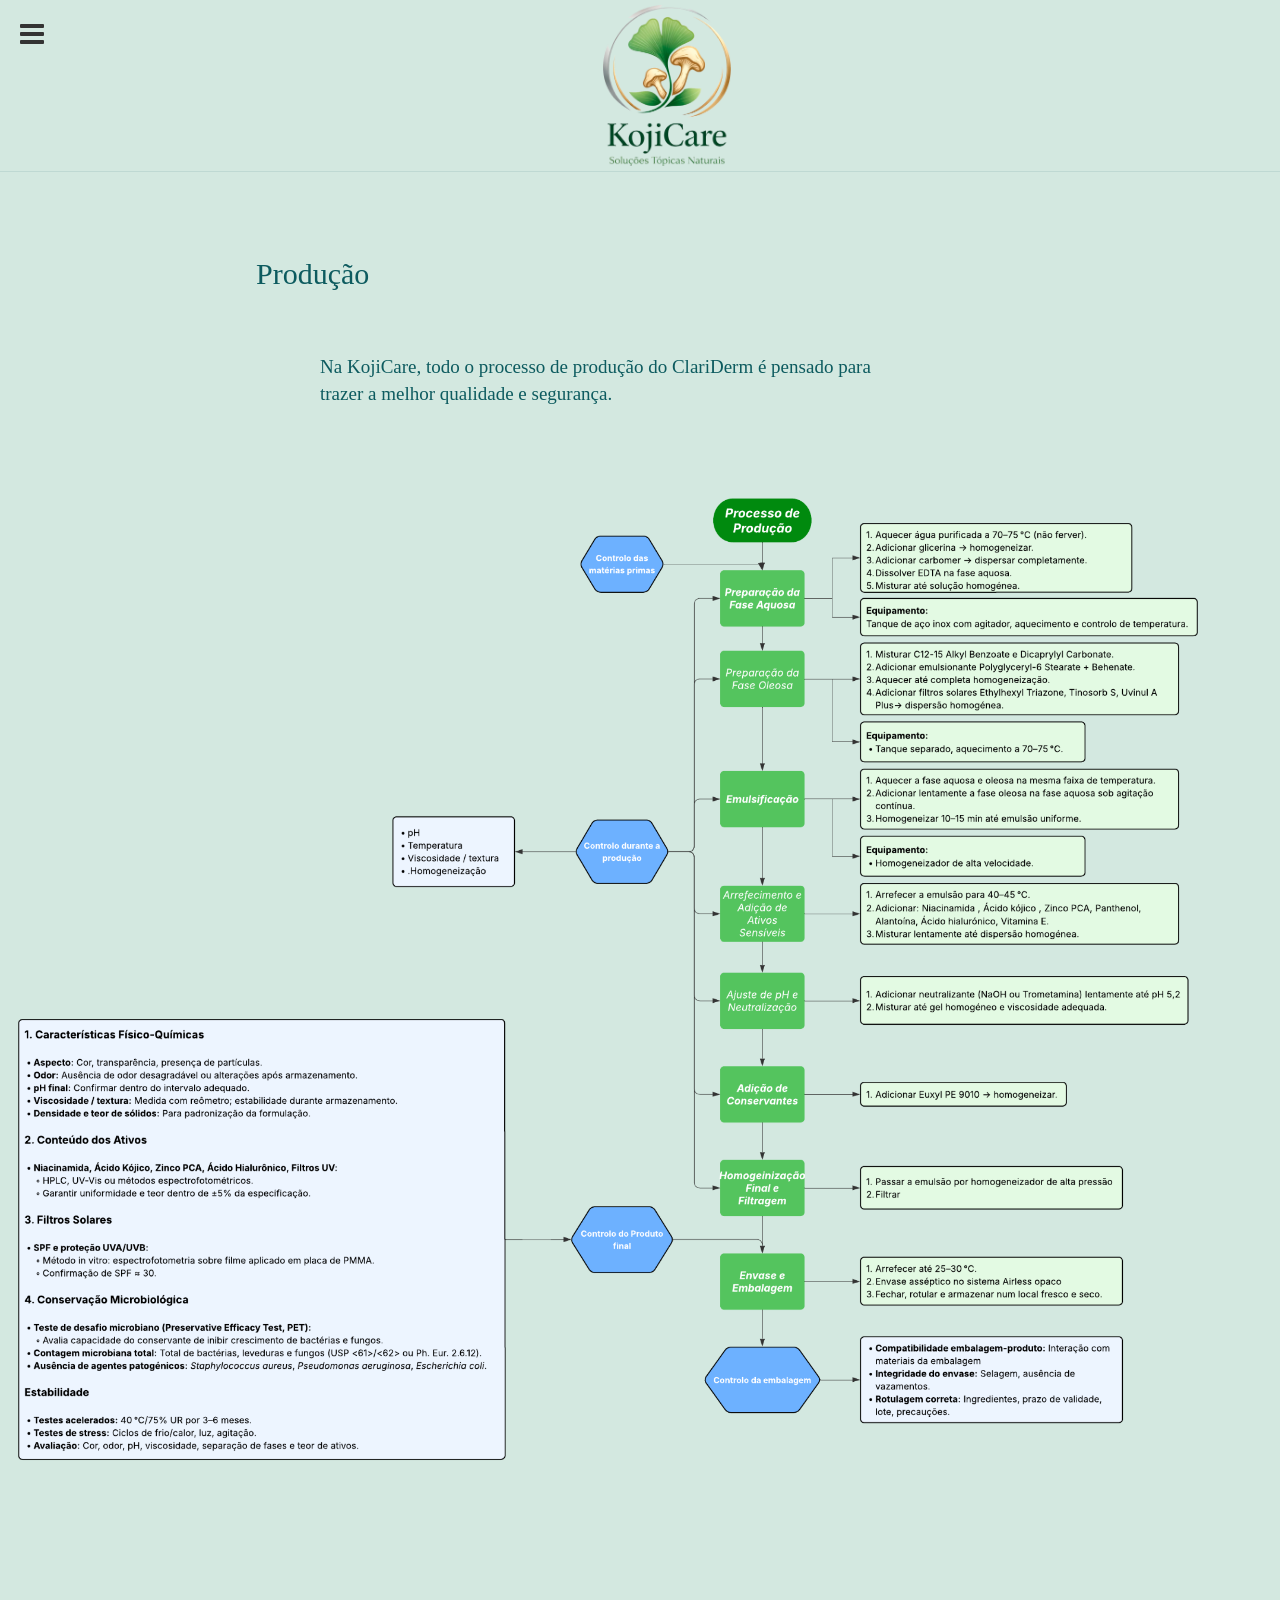
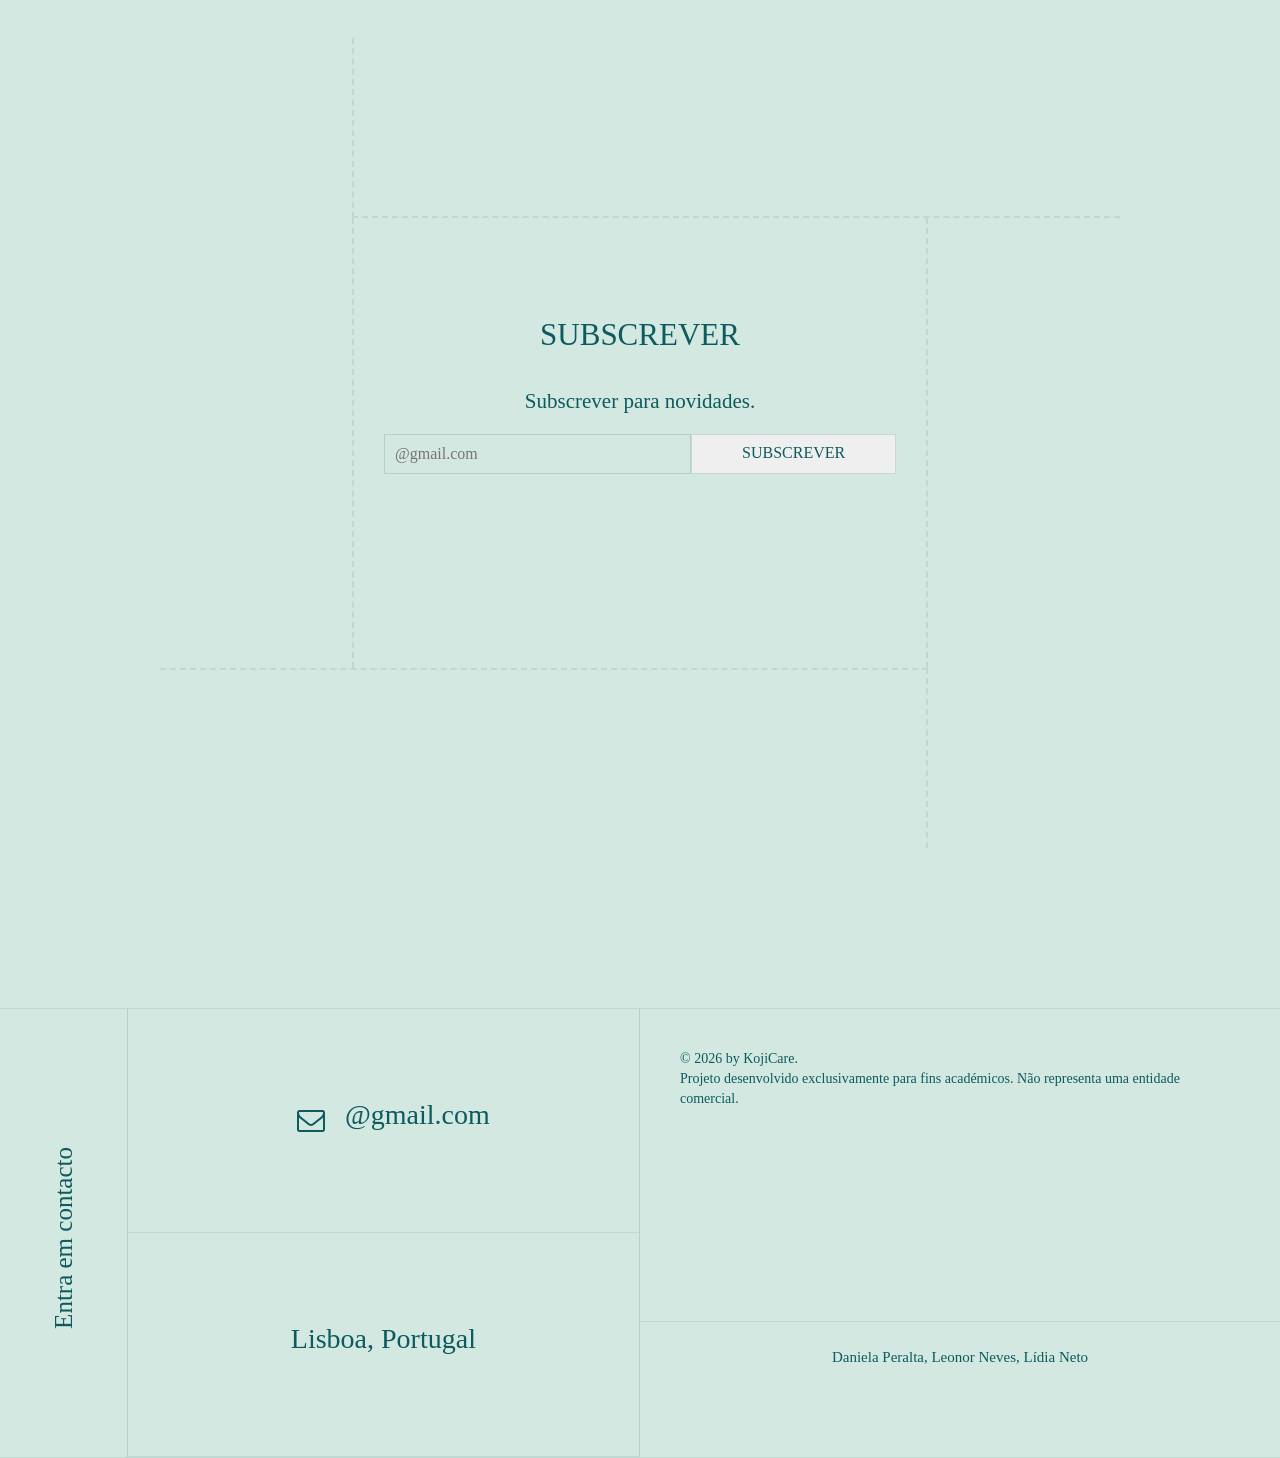
<file: produ.html>
<!DOCTYPE html>
<html>
<head>
    <title>Arc</title>
    <meta charset="utf-8">
    <link  rel="stylesheet" href="style.css">
    <meta name="viewport" content="width=device-width, initial-scale=1.0">
  
</head>
<body>



<link rel="stylesheet" href="https://maxcdn.bootstrapcdn.com/bootstrap/3.4.1/css/bootstrap.min.css">

<link rel="stylesheet" href="https://cdnjs.cloudflare.com/ajax/libs/font-awesome/4.7.0/css/font-awesome.min.css">

<script src="https://ajax.googleapis.com/ajax/libs/jquery/3.5.1/jquery.min.js"></script>


<script src="https://maxcdn.bootstrapcdn.com/bootstrap/3.4.1/js/bootstrap.min.js"></script>
 
  
<div class="mainbody">	
<div class="header">
    
		<div class="up">
      		<div class="fa fa-bars" id="open"></div>
      			<div class="brand">
      			<a href="index.html"><img  class="ui"  src="ChatGPT Image 2_04_2026, 03_53_23.png"></a>
      		</div>	
             
		</div>
           
		<div class="sidemenu"  id="mySidenav">
			<span class="fa fa-times" id="close"></span>
				
  				
  				
  				<a href="Descrição.html">Descrição técnica do produto</a>
  				<a href="ingredientes.html">Ingredientes</a>
  				<a href="produ.html">Produção</a>
                <a href="bio.html">Bibliografia</a>
  				<div class="copy">
  				<p>
  						© 2026 by KojiCare. <br> Projeto desenvolvido exclusivamente para fins académicos. Não representa uma entidade comercial.
  				</p>
  				
  			</div>
  		</div>
        
  		<div class="topcontent">
  		
  				</div>
  			</div>
              
  			<div class="lastconent">
               
  				
	</div>



       


  <div class="coco ty  hj">
      <h2  style="  margin-left: 20%; color:  #0d5b5f; margin-top: 20vw;"> Produção</h2>
      <p style=" width: 45vw; margin-top: 7vh; margin-left: 25%; font-size: 19px; color:  #0d5b5f;">
				Na KojiCare, todo o processo de produção do ClariDerm é pensado para trazer a melhor qualidade e segurança.</p>
</div>




<img src="image4.png" style=" width: 95vw; margin-top: 7vh;  " >


<!-- --------------------------------------------------NEWS LETTER--------------------------------------------------------- -->
<div class="newsletter">
	<div class="newsleft">
		<div class="insideleft">
			<div></div>
			<div></div>
		</div>
		<div class="insideleft1">
			<div></div>
			<div>
				<h2>SUBSCREVER</h2>
				<span>Subscrever para novidades.
				</span>
				<div>
					<input type="text" name="text1" placeholder="@gmail.com">
					<button>SUBSCREVER</button>
				</div>
			</div>
			<div></div>
		</div>
		<div class="insideleft2">
			<div></div>
			<div></div>
		</div>
	</div>
</div>

<!-- --------------------------------------------------FOOTER--------------------------------------------------------- -->
<div class="footer">
	<div class="footerleft">
		<div class="lefthead">
			<h2 style=" font-size: 25px;">
				Entra em contacto
			</h2>
		</div>
		<div class="leftmain">
			<div>
				<span class="fa fa-envelope-o"></span>
				<p>@gmail.com</p>
			</div>
			<div>
				
				<p>Lisboa, Portugal</p>
			</div>
		</div>

	</div>
	<div class="footerright">
		<div style="color: #0d5b5f; font-family: Calibri; " class="footerlink">
			© 2026 by KojiCare. <br> Projeto desenvolvido exclusivamente para fins académicos. Não representa uma entidade comercial. 

 
		</div>
		<div class="social">
			 <p style="color: #0d5b5f; font-family: Calibri; font-size: 15px;">Daniela Peralta, Leonor Neves, Lídia Neto </p>
		</div>
	</div>
</div>




<button onclick="topFunction()" id="myBtn" class="myBtn" title="Go to top"><span class="fa fa-chevron-up"></span></button>
</div>






<script  src="script.js"></script>

</body>
</html>
</file>
<file: style.css>
*{
	margin: 0;
	padding: 0;
	box-sizing: border-box;
	scroll-behavior: smooth;
}
.mainbody{
	background-color: #d3e8e0;

}
/*-------------------------------------------------HEADER------------------------------------------------*/
.up{
	width: 100vw;
	display: flex;
	border-bottom: 1px solid #0d5b5f1a;
	padding: 5px;
position: fixed;
	background: #d3e8e0;
	z-index: 99;
}


.up .fa-bars{
  padding: 15px;
	float: left;
	font-size: 2em;
	vertical-align: middle;
	cursor: pointer;
}

.up .brand{
	font-size: 21px;
	color: #0d5b5f;
	text-align: center;
	cursor: pointer;
	left: 0;
	top: 0;
	margin: auto;
	font-family: Arabic Typesetting;
}

.sidemenu{
	background: #d3e8e0;
	height: 100%;
    width: 300px;
    margin-left: -300px;
    position: fixed;
   	z-index: 99;
    top: 0;
    padding-top: 150px;
    transition: 0.5s;
    border-right: 1px solid #0d5b5f1a;
}

.lft{
		margin-left: 0;
    }

.sidemenu .fa-times{
	cursor: pointer;
	font-size: 2em;
	float: right;
	margin-top: -130px;
	margin-right: 10px;
	color: #0d5b5f;
}

.sidemenu a{
	padding: 2px;
    text-decoration: none;
    font-size: 20px;
    font-family: "calibri";
    line-height: 1.5;
    font-weight: 500;
    display: block;
    transition: 0.3s;    
    text-align: center;
    color: #0d5b5f;
  border: none;
}

.sidemenu a:hover{
    color:  #000;
  	transition: .5s;
}
.sidemenu .fa-times:hover{
	color:  #000;
  	transition: .5s;
}
.topcontent{
	display: flex;
	border-bottom: 1px solid #0d5b5f1a;
  background-color: #d3e8e0;
}
.topcontent .logo{
	width: 300px;
	min-height: 100vh;
	border-right: 1px solid #0d5b5f1a;
  justify-content: center;
	align-items: center;
	display: flex;
}
.topcontent .logo h1{
  font-family: calibri;
	color: #0d5b5f;
	font-size: 2.1em;
   width: 12vw;
    margin-top: 10%;
	
	text-orientation: sideways;

}

.topcontent .midcontent{
	width: 300px;
	height: 100vh;
	border-right: 1px solid #0d5b5f1a;
}
.midcontent .qoute{
	height: 128vh;
	border-bottom: 1px solid #0d5b5f1a; 
	justify-content: center;
	align-items: center;
	display: flex;

}
.midcontent .qoute span{
   
	left: 0;
	bottom: 0;
	margin: auto;
	color: #0d5b5f;
	padding: 10px;
	font-size: 18px;
	font-family: calibri;
}
.midcontent .down{
	height: 25vh;
	font-size: 1.8em;
	color: #0d5b5f;
	justify-content: center;
	align-items: center;
	display: flex;

}

.ui{
    width: 10vw;
}

#circledown{
	cursor: pointer;
}
.lastconent{
	
    z-index: 99999;
	overflow: hidden;
}
.lastconent .ui1{
margin-top: 50vh;
margin-left: 10%;
	background-size: cover;
	background-repeat: no-repeat;
	background-position: center;
    margin-top: 15vh;
	width: 70%;
	height: 70vh;
	border-bottom: 1px solid #0d5b5f1a;
    z-index: 99999;
    
}
.lastconent .para{
	height: 25vh;
	font-size: 1.6em;
	color: #0d5b5f;
	text-align: right;
	padding: 20px;
  
}

/*----------------------------------------------OUR PROJECTS--------------------------------------------------*/
.services{
  background-color: #d3e8e0;
}
.services h1{
	text-align: center;
	padding: 100px 0;
	color: #0d5b5f;
	font-family: Calibri;
	font-size: 4em;
	border-bottom: 1px solid #0d5b5f1a;
}
.ser{
	display: flex;
	width: 100%;
	border-bottom: 1px solid #0d5b5f1a;
}
.residential .leftimg{
	width: 50%;
    margin-left: 20%;
	background-image: url(image9.png);
	background-repeat: no-repeat;
	background-position: center;
	background-size: cover;
}

.leftimg1{
	width: 40%;
    margin-left: 5%;
	background-image: url(image8.png);
	background-repeat: no-repeat;
	background-position: center;
	background-size: cover;
}

.leftimg11{
	width: 35%;
    margin-top: 2%;
    margin-left: 13%;
	background-image: url(Captura\ de\ ecrã\ 2026-04-03\ 212417.png);
	background-repeat: no-repeat;
	background-position: center;
	background-size: cover;
}

.leftimg111{
	width: 25%;
    margin-top: 2%;
    margin-left: 13%;
	background-image: url(ChatGPT\ Image\ 3_04_2026\,\ 21_32_21.png);
	background-repeat: no-repeat;
	background-position: center;
	background-size: cover;
}

.leftimg12{
	width: 55%;
    margin-top: 2%;
    
	background-image: url(WhatsApp\ Image\ 2026-04-05\ at\ 19.42.48.jpeg);
	background-repeat: no-repeat;
	background-position: center;
	background-size: cover;
}
.structured .leftimg{
	width: 50%;
    margin-left: 20%;
	background-image: url(image7.png);
	background-repeat: no-repeat;
	background-position: center;
	background-size: cover;
}
.morden .leftimg{
	width: 50%;
    margin-left: 20%;
	background-image: url(image5.png);
	background-repeat: no-repeat;
	background-position: center;
	background-size: cover;
}
.rightpara{
	font-size: 21px;
	color: #0d5b5f;
	text-align: left;
	font-family: Calibri;
	padding: 80px 20px;
}
.rightpara h2{
	line-height: 2;
	font-size: 40px;
}
.view{
	padding: 10px;
	background: #d3e8e0;
	color: #0d5b5f;
	font-family: Calibri;
	font-size: 16px;
	font-weight: bold;
	margin-top:20px;
	outline: none;
	cursor: pointer;
}
@media(max-width: 720px){
	body{
        overflow-x: hidden;
    }
}

/*----------------------------------------------WHO ARE WE--------------------------------------------------*/
.who{
  background-color: #d3e8e0;
}
.who h1{
	text-align: center;
	padding: 100px 0;
	color: #0d5b5f;
	font-family: Calibri;
	font-size: 4em;
	border-bottom: 1px solid #0d5b5f1a;
}
.are{
	display: flex;
	width: 100%;
	border-bottom: 1px solid #0d5b5f1a;
}
.are p{
	font-size: 31px;
	color: #0d5b5f;
	text-align: right;
	font-family: Calibri;
	padding: 80px 20px;
}
.areimg{
	width: 100%;
	height: 50vh;
	background-image: url(https://images.pexels.com/photos/1046639/pexels-photo-1046639.jpeg?auto=compress&cs=tinysrgb&h=750&w=1260);
	background-repeat: no-repeat;
	background-position: center;
	background-size: cover;

}

.uir{
	position: absolute;
	width: 15vw;
	margin-top: 55vh;
	margin-left: 25vw;
	
}
@media(max-width: 720px){
	.who h1{
		font-size: 40px;
	}
	.are{
		display: block;
	}
}
/*----------------------------------------------NEWS LETTER-------------------------------------------------------*/

.newsletter{
  background-color: #d3e8e0;
	min-height: 100vh;
	padding: 160px;
}
.insideleft, .insideleft1, .insideleft2{
	width: 100%;
	display: flex;
}

.insideleft div:first-child{
	width: 20%;
	height: 20vh;
}
.insideleft div:last-child{
	width: 80%;
	height: 20vh;
	border-bottom: 2px dashed #0d5b5f1a;
	border-left: 2px dashed #0d5b5f1a;
}
.insideleft1 div:nth-child(1){
	width: 20%;
	height: 50vh;
}
.insideleft1 div:nth-child(2){
	width: 60%;
	height: 50vh;
	border-left: 2px dashed #0d5b5f1a;
	border-right: 2px dashed #0d5b5f1a;
	padding: 50px 20px;
	text-align: center;
	font-family: calibri;
	color: #0d5b5f;
}
.insideleft1 div:nth-child(3){
	width: 20%;
	height: 50vh;
}
.insideleft2 div:first-child{
	width: 80%;
	height: 20vh;
	border-top: 2px dashed #0d5b5f1a;
	border-right: 2px dashed #0d5b5f1a;
}
.insideleft2 div:last-child{
	width: 20%;
	height: 20vh;
	
}
.insideleft1 div:nth-child(2) h2{
	font-size: 31px;
	line-height: 3;
}
.insideleft1 div:nth-child(2) span{
	font-size: 21px;
	line-height: 1;
}
.insideleft1 div:nth-child(2) div{
	display: flex;
	width: 100%;
	padding: 20px 10px;
}
.insideleft1 div:nth-child(2) div input{
	width: 60%;
	height:40px;
	outline: none;
	background: none;
	padding: 10px;
	font-size: 16px;
	border: 1px solid #0d5b5f2a;
}
.insideleft1 div:nth-child(2) div button{
	width: 40%;
	height:40px;
	outline: none;
	font-size: 16px;
	cursor: pointer;
	border: 1px solid #0d5b5f2a;
	transition: .3s;
}
.insideleft1 div:nth-child(2) div button:hover{
	background: #0d5b5f;
	color: #fff;
}

/*-----------------------------------------------FOOTER---------------------------------------------*/
.footer{
  background-color: #d3e8e0;
	width: 100%;
	display: flex;
	height: 50vh;
	border-top: 1px solid #0d5b5f1a;
	border-bottom: 1px solid #0d5b5f1a;
}
.footerleft{
  background: #d3e8e0;
	width: 50%;
	display: flex;
	border-right: 1px solid #0d5b5f2a;
}
.footerright{
  background: #d3e8e0;
	width: 50%;
}
.footerleft .lefthead{
	height: 100%;
	width: 20%;
	justify-content: center;
	align-items: center;
	display: flex;
	border-right: 1px solid #0d5b5f2a;
}
.footerleft .lefthead h2{
	font-family: calibri;
	color: #0d5b5f;
	font-size: 36px;
	writing-mode: vertical-rl;
	transform: rotate(180deg);
	text-orientation: sideways;
}
.footerleft .leftmain{
	height: 100%;
	width: 80%;
}
.footerleft .leftmain div{
	height: 50%;
	border-bottom: 1px solid #0d5b5f1a;
	display: flex;
	justify-content: center;
	align-items: center;
	font-family: calibri;
	color: #0d5b5f;
	font-size: 28px;

}
.footerleft .leftmain div span{
	padding: 20px;
	font-size: 28px;
}
.footerright{
  background: #d3e8e0;
	height: 100%;
}
.footerright .footerlink{
	height: 70%;
	border-bottom: 1px solid #0d5b5f1a;
	padding: 40px;
}
.footerright .footerlink a{
	padding: 2px;
    text-decoration: none;
    font-size: 20px;
    font-family: "calibri";
    line-height: 1.5;
    font-weight: 500;
    display: block;
    transition: 0.3s;    
    text-align: right;
    color: #0d5b5f;
}
.footerright .footerlink a:hover{
	 color:  #000;
}

.social{
	display: flex;
	justify-content: center;
	align-items: center;
	font-size: 3em;
	padding: 25px;
}
.social span{
	left: 0;
	margin: auto;
	color: #0d5b5f;
	transition: 0.3s;
	cursor: pointer;
}
.social span:hover{
	 color:  #000;
}
@media(max-width: 720px){
	.footer{
		display: block;
		min-height: 50vh;
	}
	.footerleft{
		width: 100%;
		border-bottom: 1px solid #0d5b5f1a;
	}
	.footerleft .lefthead{
		width: 30%;
		padding: 15px;
	}
	.footerright{
		width: 100%;
	}
	.footerleft .leftmain div{
		font-size: 18px;

	}
	.footerleft .leftmain div span{
		padding: 20px;
		font-size: 1em;
	}
	.social{
		font-size: 2em;
	}
}

/*-----------------------------------------------floating top button---------------------------------------------*/
.myBtn {
  display: none;
  position: fixed;
  bottom: 10px;
  right: 10px;
  z-index: 99;
  font-size: 21px;
  padding: 2px 5px;
  background: #fff6;
  color: #0d5b5f;
  border: 1px solid #0d5b5f1a;
  outline: none;
  cursor: pointer;
  border-radius: 5px;
  transition: .5s; 
}

#myBtn:hover {
  color: #000;
}

.fade{
	opacity: 0;
    height: 80vh;
}


.fadee{
	opacity: 0;
    height: 50vh;
}
.copy{
	bottom: 2px;
	position: absolute;
	color: #0d5b5f;
	text-align: center;
	font-family: calibri;
	left: 0;
	right: 0;
	margin:auto;
	margin: 0;
	margin-bottom: 10px;
	border-top: 2px solid #0d5b5f;

}

.copy h4{
	line-height: 1;
	font-size: 18px;
}
.copy p{
	font-size: 12px;
}





.ui11{
    width: 52vw;
    right: 10vw;
    margin-top: 20vh;
    position: absolute;
}


/*-----------------------------------------------FAQ`S---------------------------------------------*/

* {
  box-sizing: border-box;
}

*::before,
*::after {
  box-sizing: border-box;
}


.container {
  margin: 0 auto;
  padding: 4rem;
  width: 100vw;
}

/* Accordion */
.accordion .accordion-item {
  border-bottom: 1px solid #e5e5e5;
}

.accordion .accordion-item button[aria-expanded='true'] {
  border-bottom: 1px solid #6598a0;
}

.accordion button {
  position: relative;
  display: block;
  text-align: left;
  width: 100%;
  padding: 0.8em 0;
  color:  #0d5b5f;
  font-size: 1.5rem;
  font-weight: 400;
  border: none;
  background: none;
  outline: none;
}

.accordion button:hover,
.accordion button:focus {
  cursor: pointer;
  color:  #6598a0;
}

.accordion button:hover::after,
.accordion button:focus::after {
  cursor: pointer;
  color: #6598a0;
  border: 1px solid #6598a0;
}

.accordion button .accordion-title {
  padding: 1em 1.5em 1em 0;
}

.accordion button .icon {
  display: inline-block;
  position: absolute;
  top: 18px;
  right: 0;
  width: 22px;
  height: 22px;
  border: 1px solid;
  border-radius: 22px;
}

.accordion button .icon::before {
  display: block;
  position: absolute;
  content: '';
  top: 9px;
  left: 5px;
  width: 10px;
  height: 2px;
  background: currentColor;
}

.accordion button .icon::after {
  display: block;
  position: absolute;
  content: '';
  top: 5px;
  left: 9px;
  width: 2px;
  height: 10px;
  background: currentColor;
}

/* Expanded state */
.accordion button[aria-expanded='true'] {
  color: #6598a0;
}

.accordion button[aria-expanded='true'] .icon::after {
  width: 0;
}

.accordion button[aria-expanded='true'] + .accordion-content {
  opacity: 1;
  max-height: 9em;
  transition: all 200ms linear;
  will-change: opacity, max-height;
}

/* Content */
.accordion .accordion-content {
  opacity: 0;
  max-height: 0;
  overflow: hidden;
  transition: opacity 200ms linear, max-height 200ms linear;
  will-change: opacity, max-height;
}

.accordion .accordion-content p {
  font-size: 1rem;
  font-weight: 300;
  margin: 2em 0;
}

.coco{
    margin-top: 10vh;
    font-family: calibri;
}


@media(max-width: 720px){
	.topcontent {
  display: flex;
  flex-direction: column-reverse;
}

.structured {
  display: flex;
  flex-direction: column;
}

.lastconent .ui1{
margin-top: 60vh;
margin-left: -50%;
	background-size: cover;
	background-repeat: no-repeat;
	background-position: center;
    margin-top: 15vh;
	width: 200%;
	height: 70vh;
	border-bottom: 1px solid #0d5b5f1a;
    z-index: 99999;
    
}

.ui{
    width: 25vw;
    margin-top: 2vh;
   
}

.topcontent .midcontent{
	width: 400px;
	height: 100vh;
	border-right: 1px solid #0d5b5f1a;
}

.midcontent .qoute{
	height: 80vh;
	border-bottom: 1px solid #0d5b5f1a; 
	justify-content: center;
	align-items: center;
	display: flex;

}
header{
    position: fixed;
}


.topcontent .logo h1{
  font-family: calibri;
	color: #0d5b5f;
	font-size: 2.1em;
   width: 42vw;
    margin-top: 2%;
	
	text-orientation: sideways;
}

.topcontent .logo{
	width: 300px;
	min-height: 10vh;
	border-right: 1px solid #0d5b5f1a;
  justify-content: center;
	align-items: center;
	display: flex;
}

.up{
	width: 100vw;
	display: flex;
	border-bottom: 1px solid #0d5b5f1a;
	padding: 5px;
position: fixed;
	background: #d3e8e0;
	z-index: 99;
}


.ty{
width: 30vw;
}

.hj{
margin-top: 50%;
}

.lo p{
	width: 13vw;
}

.uir{
	position: absolute;
	width: 45vw;
	margin-top: 75vh;
	margin-left: 55vw;
	
}

}
</file>
